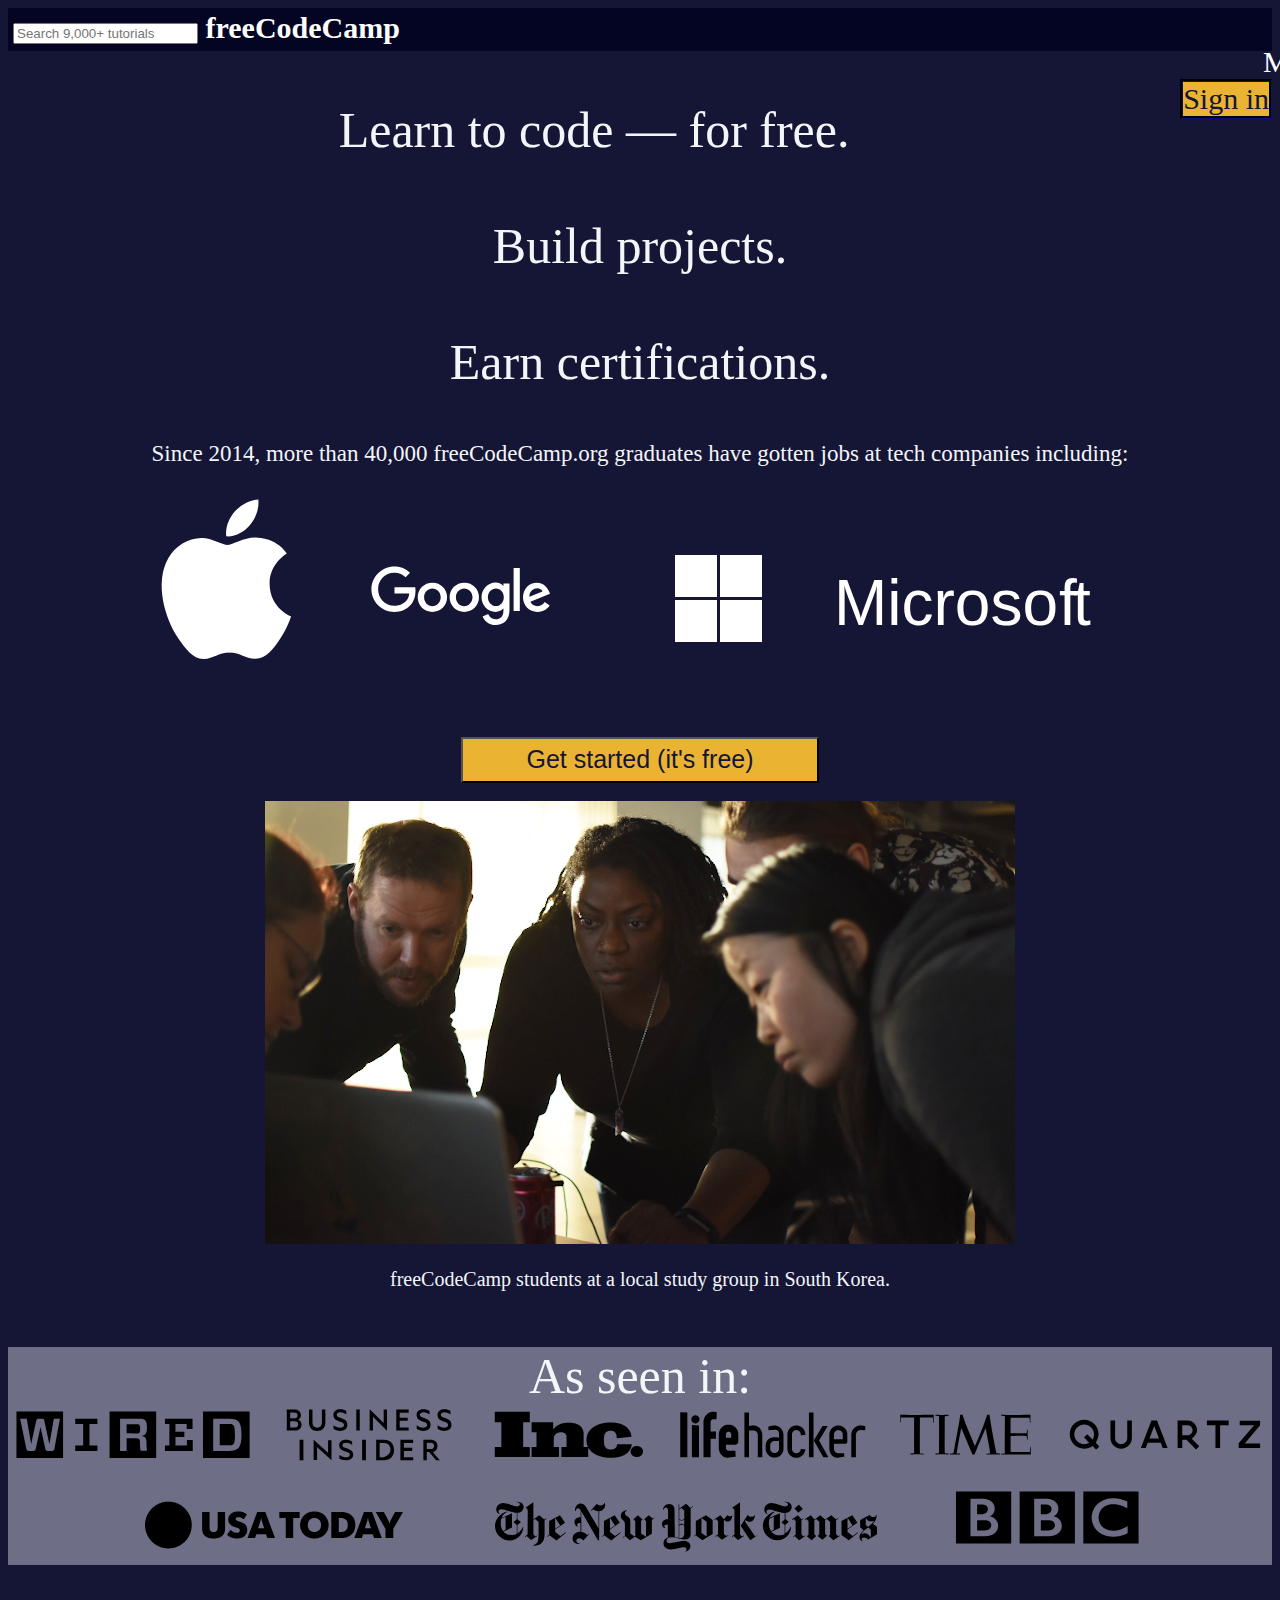
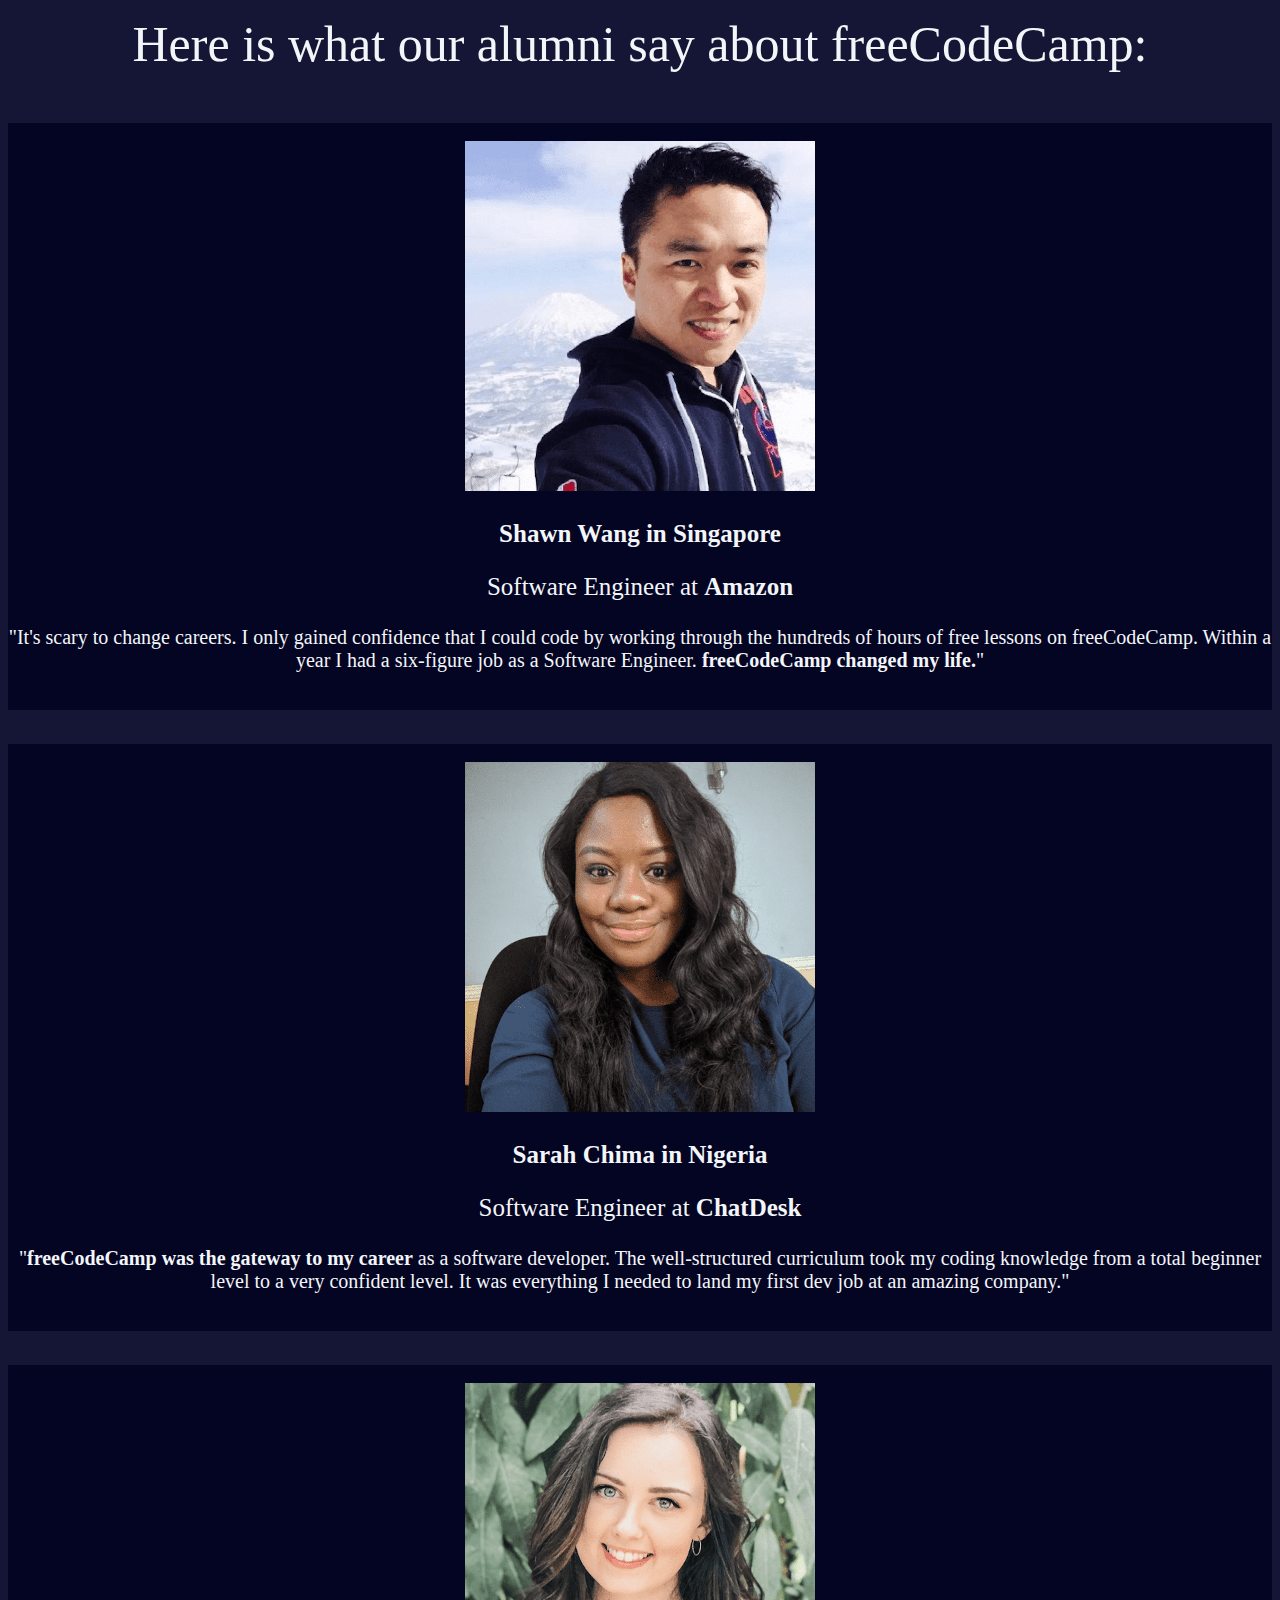
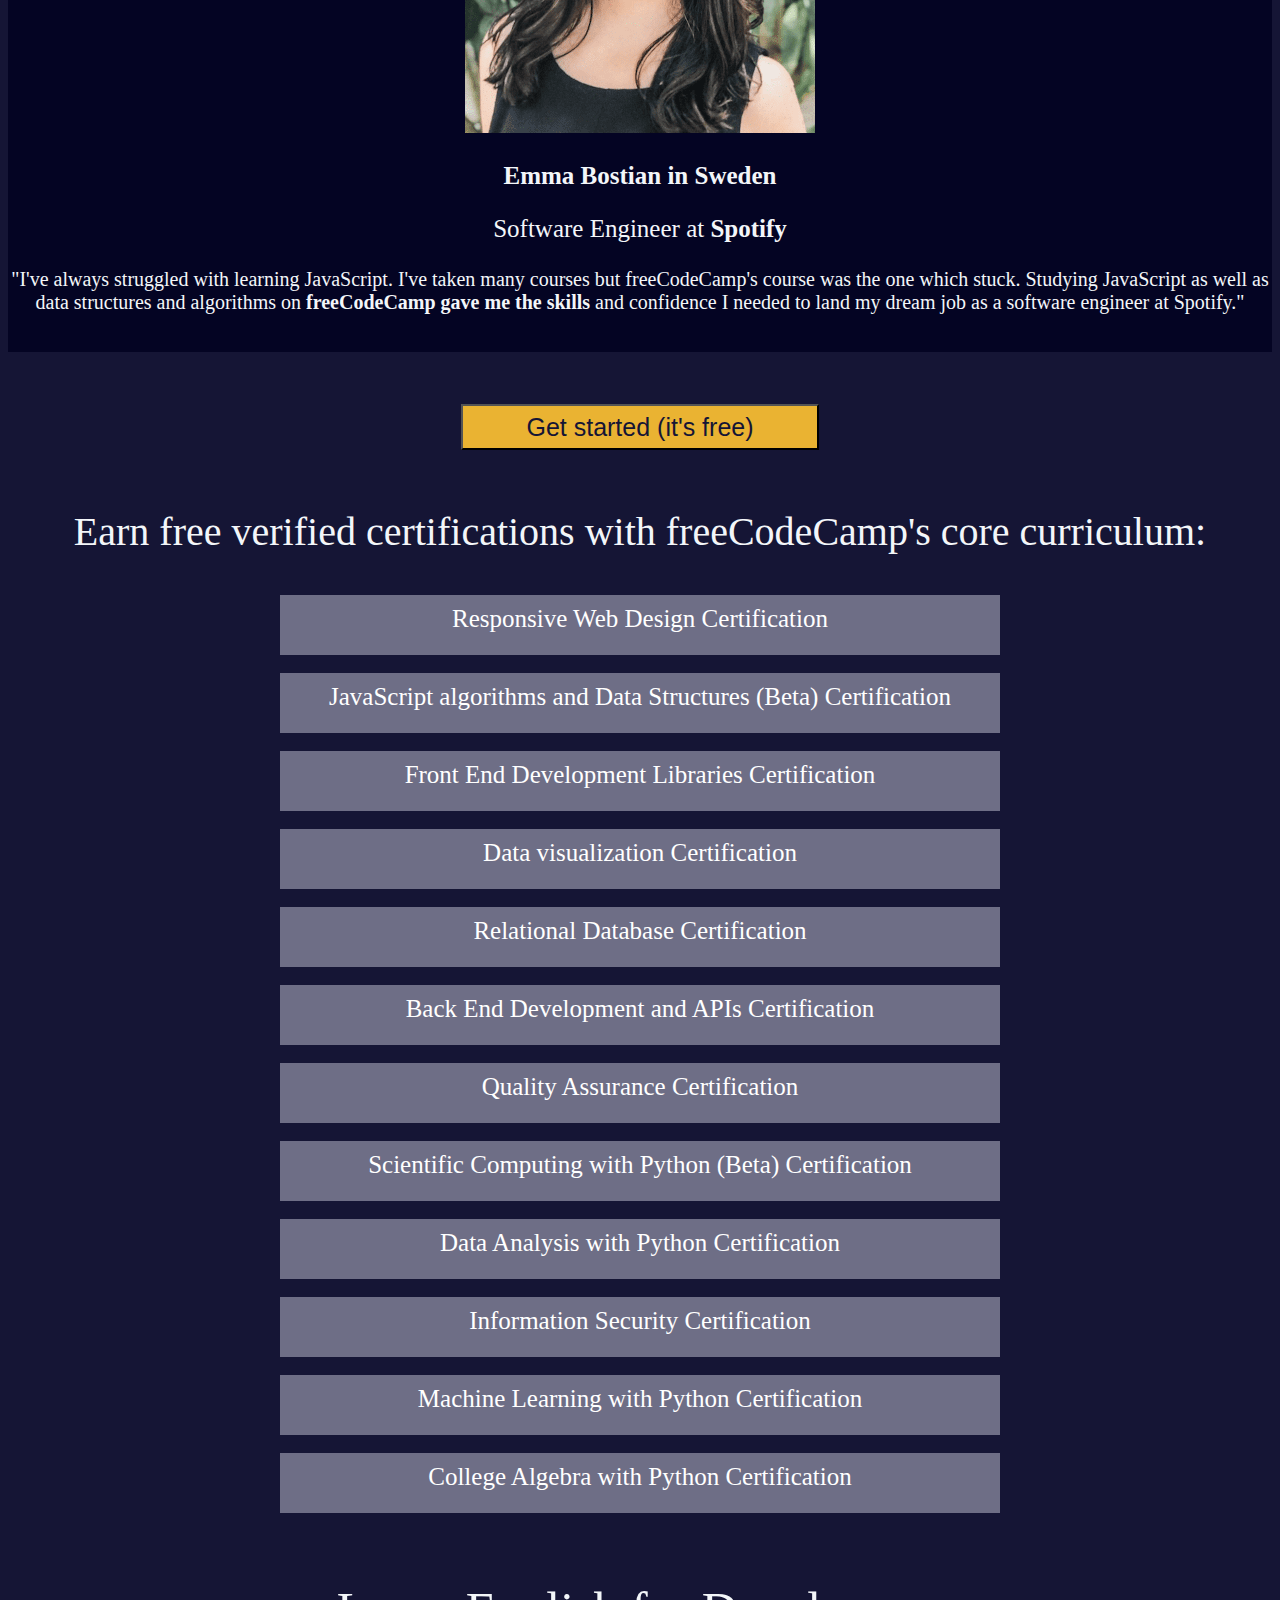
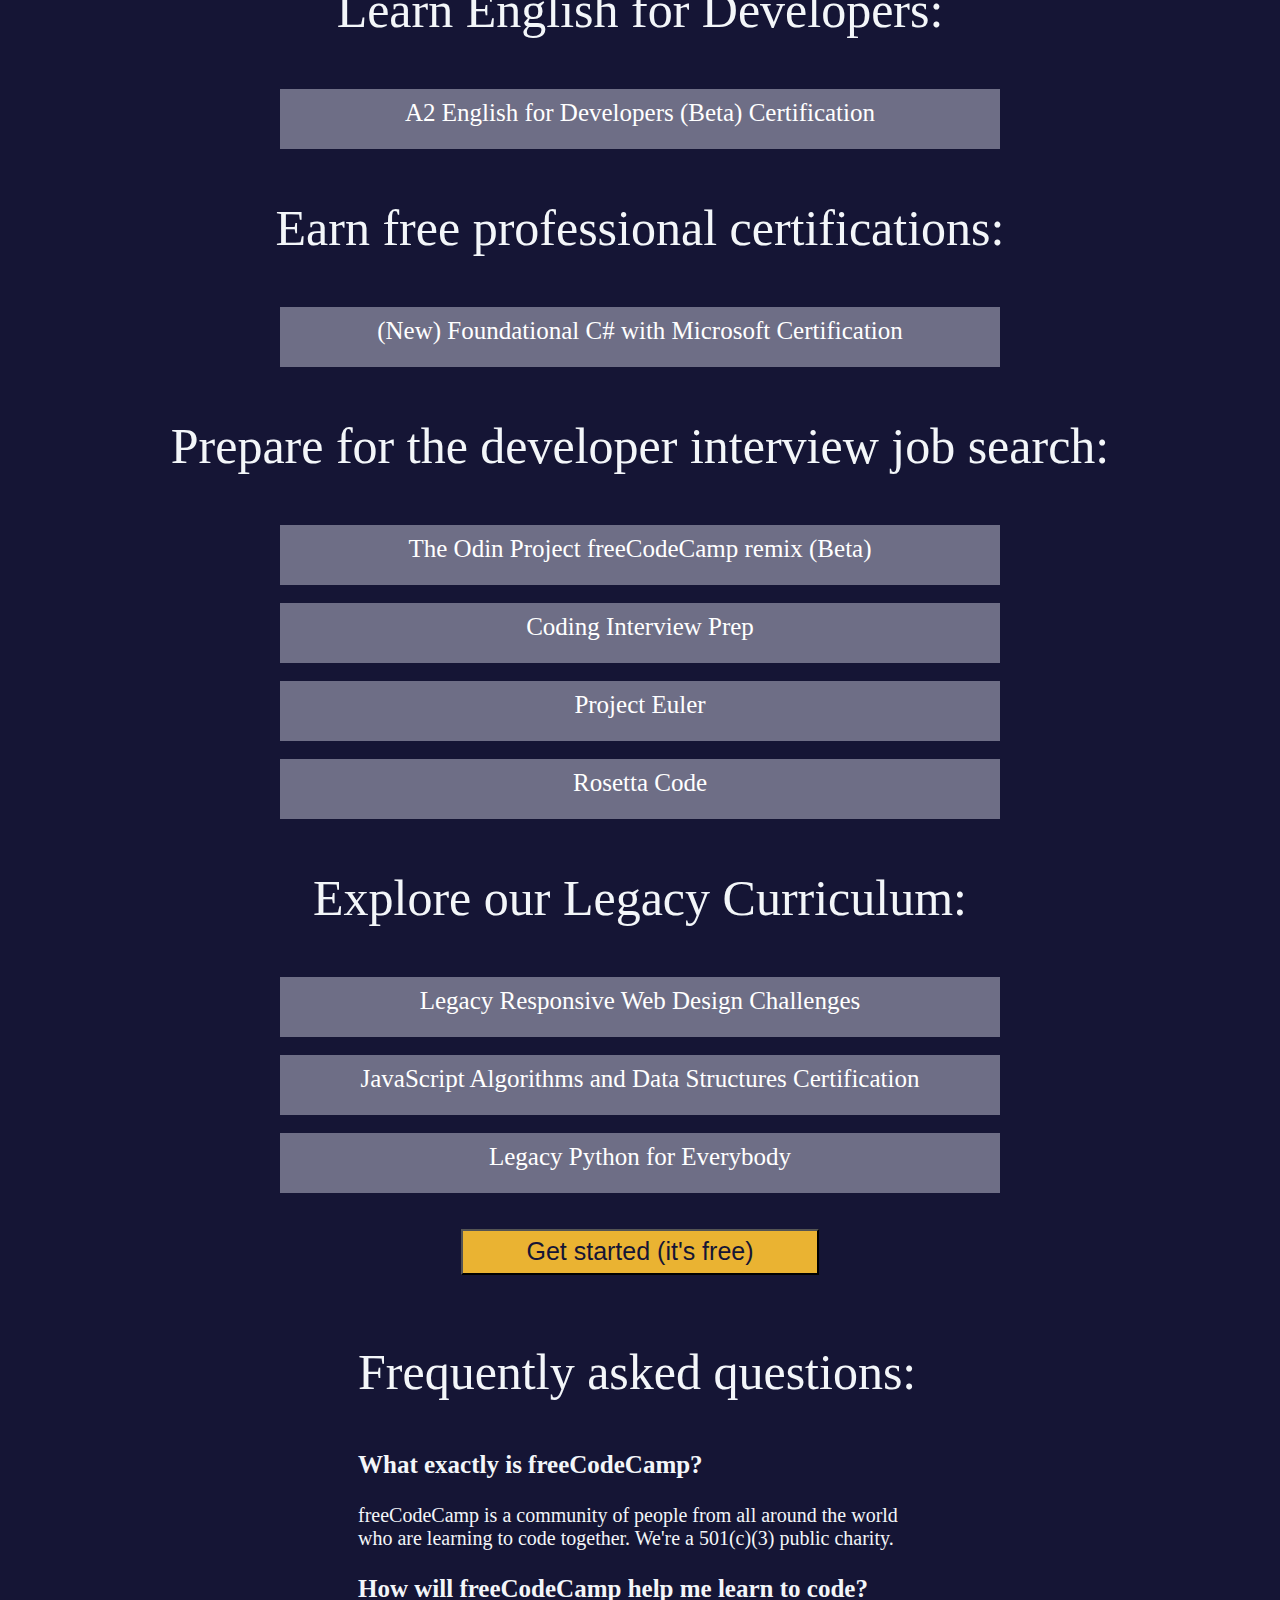
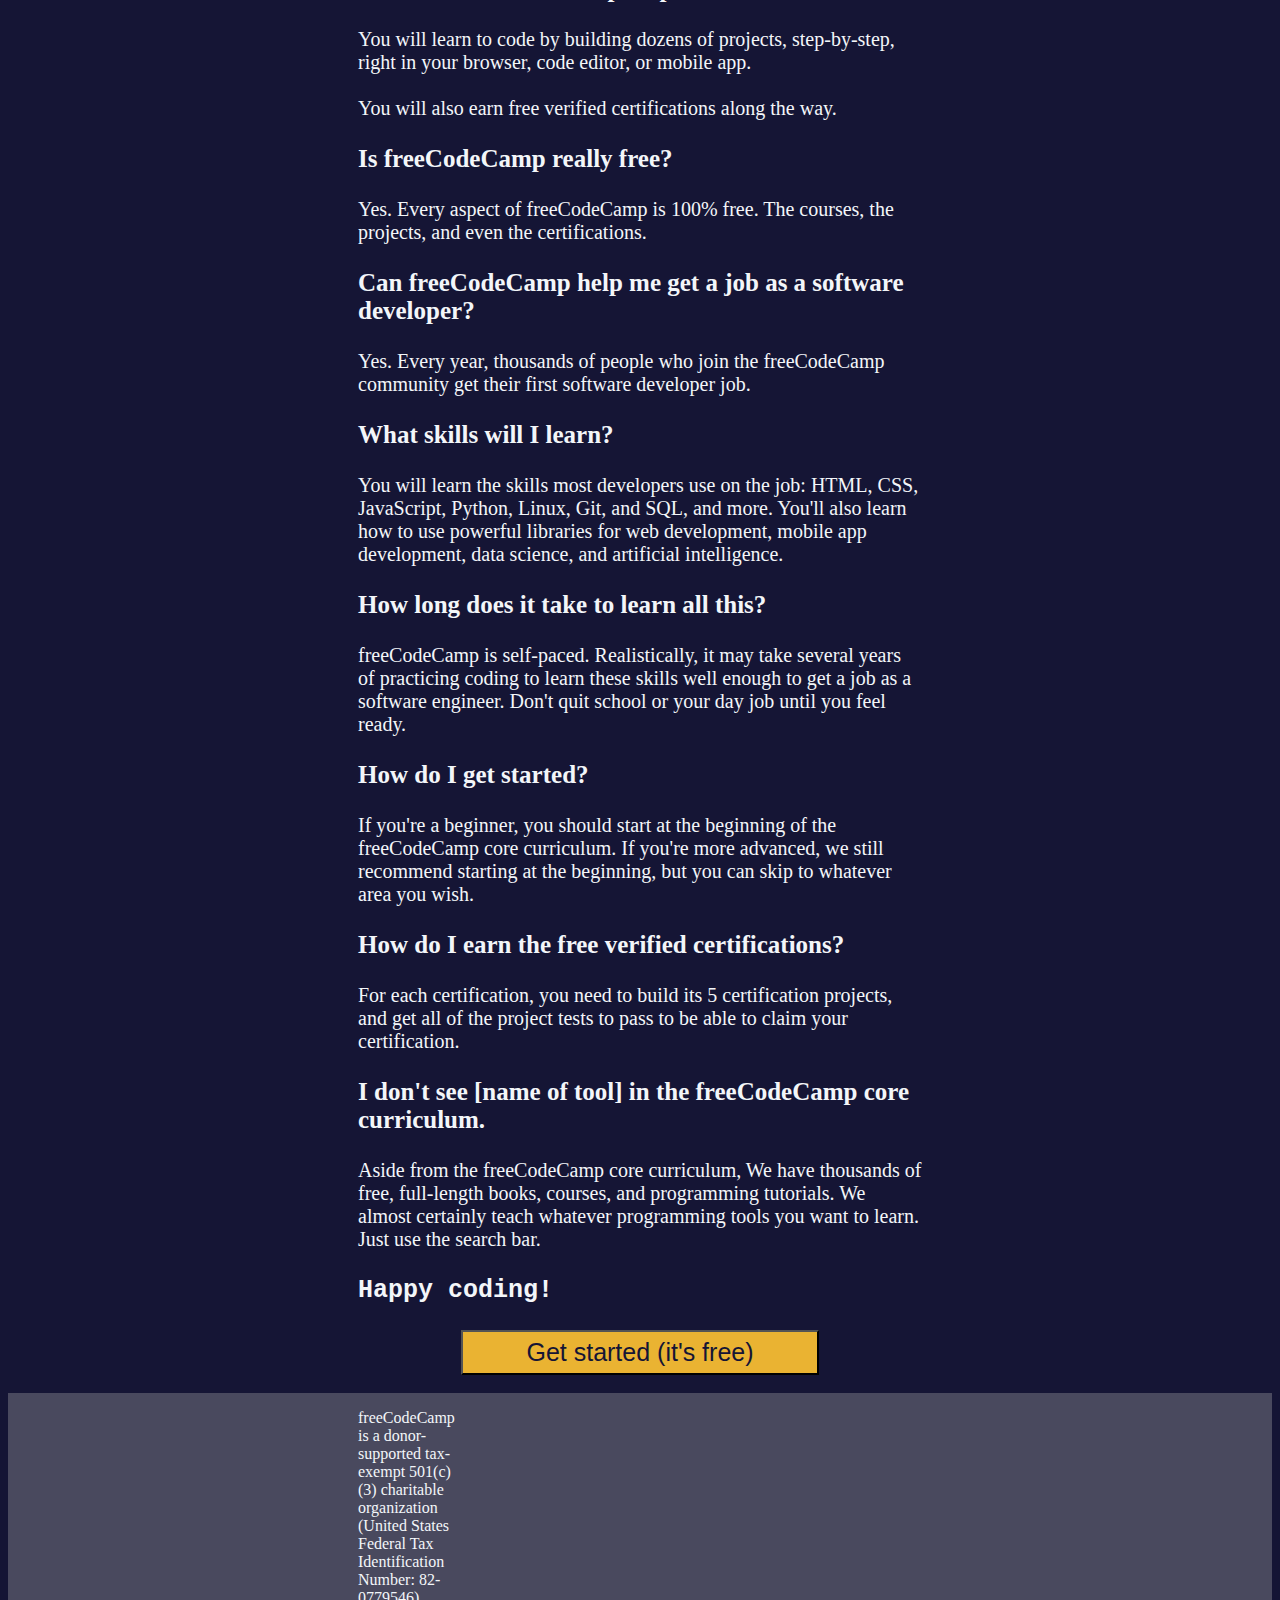
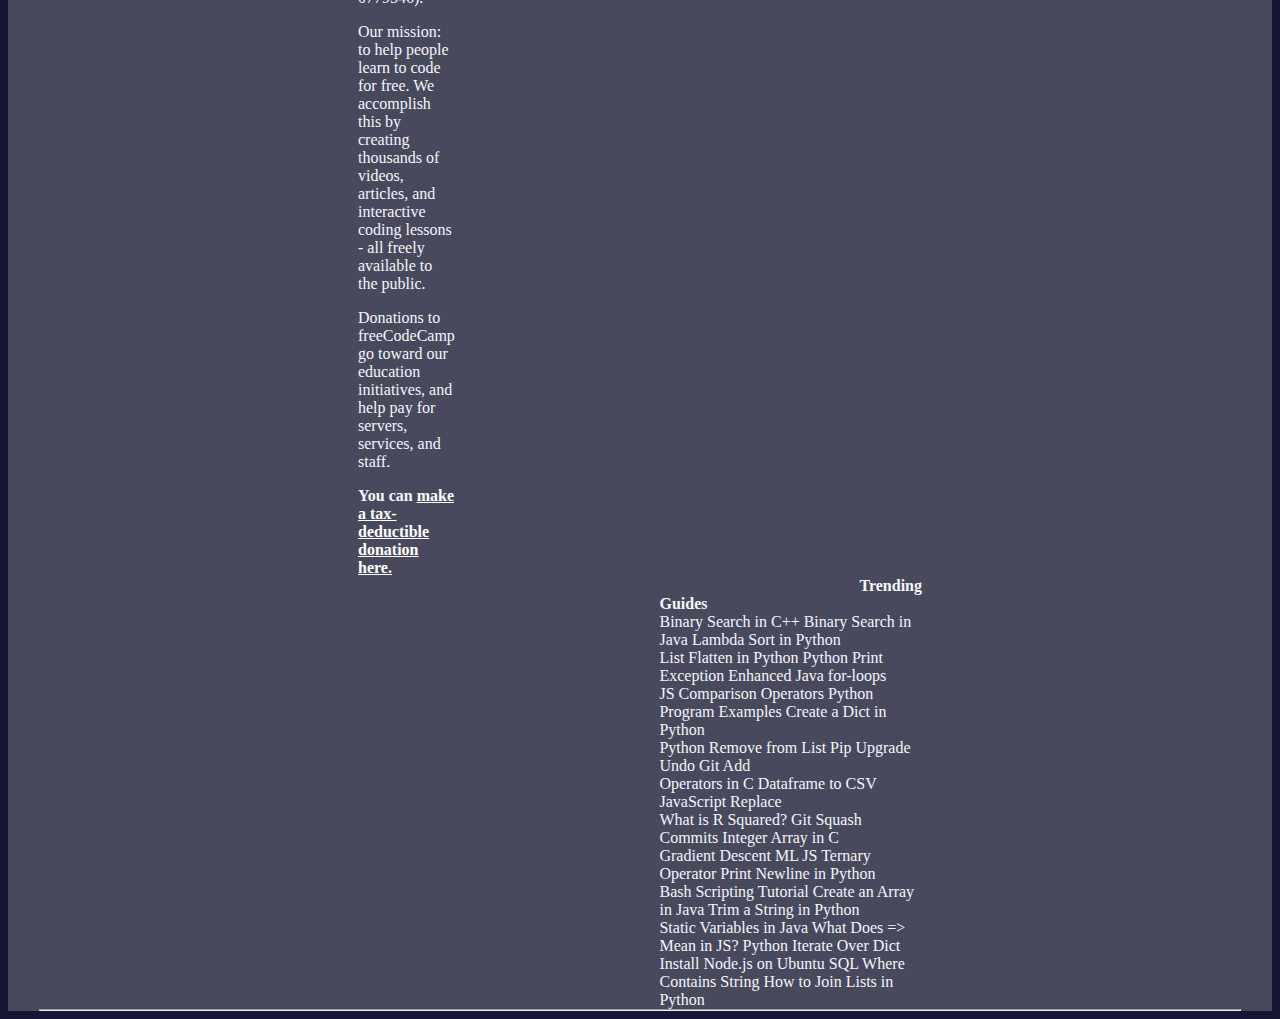
<file: index.html>
<!DOCTYPE html>
<html lang="en">
<head>
    <meta charset="UTF-8">
    <meta http-equiv="X-UA-Compatible" content="IE=edge">
    <meta name="viewport" content="width=device-width, initial-scale=1.0">
    <title>freecodecamp</title>
    <link rel="stylesheet" href="./style.css" />
</head>
<body>
    <nav class = "bluebg" style="font-size: 30px;">
        <input type="search" placeholder="Search 9,000+ tutorials" />
        <a href="" style="font-weight: 800;text-decoration: none; color: white; font-family:serif;">freeCodeCamp</a>
        <a href=""></a>
        <a href="" id="headb">Menu</a>
        <a href="./signIn.html" id="signin">Sign in</a>
    </nav>
    <center>
        <main id="s1">
            <p class="headings">Learn to code — for free.<br /><br />
            Build projects.<br /><br />
            Earn certifications.</p>
            <p id="subhead">Since 2014, more than 40,000 freeCodeCamp.org graduates have gotten jobs at tech companies including:</p>
            <!-- apple logo-->
            <svg height=225 width=225>
                <!-- top leaf -->
                <!-- The apple leaf is made up of four curveto lines as follows: -->
                <path fill="white" d="m108,35
                      c5.587379,-6.7633 9.348007,-16.178439 8.322067,-25.546439
                      c-8.053787,0.32369 -17.792625,5.36682 -23.569427,12.126399
                      c-5.177124,5.985922 -9.711121,15.566772 -8.48777,24.749359
                      c8.976891,0.69453 18.147476,-4.561718 23.73513,-11.329308" />
                
                <!-- apple left half -->
                <path fill="white" d="M88,162.415214
                      c-12.24469,0 -16.072174,6.151901 -26.213551,6.550446
                      c-10.52422,0.398254 -18.538303,-10.539917 -25.26247,-20.251053
                      c-13.740021,-19.864456 -24.24024,-56.132286 -10.1411,-80.613663
                      c7.004152,-12.157551 19.521101,-19.85622 33.10713,-20.053638
                      c10.334515,-0.197132 20.089069,6.952717 26.406689,6.952717" />
                
                <!-- apple right half -->
                <path fill="white" d="M85,55
                      c6.313614,0 18.167473,-8.59832 30.628998,-7.335548
                      c5.21682,0.217129 19.860519,2.1073 29.263641,15.871029
                      c-0.75766,0.469692 -17.472931,10.200527 -17.291229,30.443592
                      c0.224838,24.213104 21.241287,32.270615 21.474121,32.373459
                      c-0.177704,0.56826 -3.358078,11.482742 -11.072464,22.756622
                      c-6.668747,9.746841 -13.590027,19.457977 -24.493088,19.659103
                      c-10.713348,0.197403 -14.158287,-6.353043 -26.406677,-6.353043" />
            </svg>
            <!-- google logo-->
            <svg>
                <path fill="white" d="M23.4 46.9c-12.5 0-23-10.2-23-22.7s10.5-22.7 23-22.7c6.9 0 11.9 2.7 15.6 6.3l-4.4 4.4c-2.7-2.5-6.3-4.4-11.2-4.4C14.2 7.7 7.1 15 7.1 24.2c0 9.1 7.1 16.5 16.3 16.5 5.9 0 9.3-2.4 11.5-4.5 1.8-1.8 2.9-4.3 3.4-7.8H23.5v-6.2h20.7c.2 1.1.3 2.4.3 3.9 0 4.7-1.3 10.4-5.4 14.5-3.9 4.1-9 6.3-15.7 6.3zm52.7-14.6c0 8.4-6.6 14.6-14.7 14.6s-14.7-6.2-14.7-14.6c0-8.5 6.6-14.6 14.7-14.6 8.1-.1 14.7 6.1 14.7 14.6zm-6.4 0c0-5.3-3.8-8.9-8.3-8.9-4.4 0-8.3 3.6-8.3 8.9 0 5.2 3.8 8.9 8.3 8.9 4.5-.1 8.3-3.7 8.3-8.9zm38.3 0c0 8.4-6.6 14.6-14.7 14.6s-14.7-6.2-14.7-14.6c0-8.5 6.6-14.6 14.7-14.6 8.1-.1 14.7 6.1 14.7 14.6zm-6.5 0c0-5.3-3.8-8.9-8.3-8.9-4.4 0-8.3 3.6-8.3 8.9 0 5.2 3.8 8.9 8.3 8.9 4.5-.1 8.3-3.7 8.3-8.9zm37-13.8v26.3c0 10.8-6.4 15.2-13.9 15.2-7.1 0-11.4-4.8-13-8.6l5.6-2.3c1 2.4 3.4 5.2 7.4 5.2 4.8 0 7.8-3 7.8-8.6v-2.1h-.2c-1.4 1.8-4.2 3.3-7.7 3.3-7.3 0-14-6.4-14-14.6 0-8.3 6.7-14.7 14-14.7 3.5 0 6.3 1.6 7.7 3.3h.2v-2.4h6.1zm-5.7 13.8c0-5.2-3.4-8.9-7.8-8.9s-8.1 3.8-8.1 8.9c0 5.1 3.7 8.8 8.1 8.8 4.4 0 7.8-3.7 7.8-8.8zm16-29.2V46h-6.2V3.1h6.2zm24.9 34l5 3.3c-1.6 2.4-5.5 6.5-12.2 6.5-8.3 0-14.5-6.4-14.5-14.6 0-8.7 6.3-14.6 13.8-14.6 7.6 0 11.3 6 12.5 9.3l.7 1.7-19.6 8.1c1.5 2.9 3.8 4.4 7.1 4.4s5.5-1.7 7.2-4.1zm-15.3-5.3l13.1-5.4c-.7-1.8-2.9-3.1-5.4-3.1-3.4 0-7.9 2.9-7.7 8.5z" /><path fill="none" d="M0 1h180v59.5H0z" />
            </svg>
            <!-- microsoft logo-->
            <svg width="160" height="160">
                <rect x="0" y="0" width="42" height="42" fill="white" />
                <rect x="0" y="45" width="42" height="42" fill="white" />
                <rect x="45" y="0" width="42" height="42" fill="white" />
                <rect x="45" y="45" width="42" height="42" fill="white" />
            </svg>
            <svg width="300" height="160">
                <style>
                  <![CDATA[
                    text { fill: white; font-family: Segoe UI,SegoeUI,'Helvetica Neue',Helvetica,Arial,sans-serif; font-size: 4rem; line-height: 1.25; }
                  ]]>
                </style>
                <text x="-5" y="70">
                  Microso
                </text>
                <text x="220" y="70" style="letter-spacing: -3.75px">
                  ft
                </text>
            </svg>
            <!-- spotify logo-->
            <!--
            <svg style="color: white" xmlns="http://www.w3.org/2000/svg" viewBox="0 0 496 512">
                <path d="M248 8C111.1 8 0 119.1 0 256s111.1 248 248 248 248-111.1 248-248S384.9 8 248 8zm100.7 364.9c-4.2 0-6.8-1.3-10.7-3.6-62.4-37.6-135-39.2-206.7-24.5-3.9 1-9 2.6-11.9 2.6-9.7 0-15.8-7.7-15.8-15.8 0-10.3 6.1-15.2 13.6-16.8 81.9-18.1 165.6-16.5 237 26.2 6.1 3.9 9.7 7.4 9.7 16.5s-7.1 15.4-15.2 15.4zm26.9-65.6c-5.2 0-8.7-2.3-12.3-4.2-62.5-37-155.7-51.9-238.6-29.4-4.8 1.3-7.4 2.6-11.9 2.6-10.7 0-19.4-8.7-19.4-19.4s5.2-17.8 15.5-20.7c27.8-7.8 56.2-13.6 97.8-13.6 64.9 0 127.6 16.1 177 45.5 8.1 4.8 11.3 11 11.3 19.7-.1 10.8-8.5 19.5-19.4 19.5zm31-76.2c-5.2 0-8.4-1.3-12.9-3.9-71.2-42.5-198.5-52.7-280.9-29.7-3.6 1-8.1 2.6-12.9 2.6-13.2 0-23.3-10.3-23.3-23.6 0-13.6 8.4-21.3 17.4-23.9 35.2-10.3 74.6-15.2 117.5-15.2 73 0 149.5 15.2 205.4 47.8 7.8 4.5 12.9 10.7 12.9 22.6 0 13.6-11 23.3-23.2 23.3z" fill="white">
                </path>
            </svg>
            -->
            <!-- amazon logo-->
            <!--
            <svg style="color: white" xmlns="http://www.w3.org/2000/svg" viewBox="0 0 448 512">
                <path d="M257.2 162.7c-48.7 1.8-169.5 15.5-169.5 117.5 0 109.5 138.3 114 183.5 43.2 6.5 10.2 35.4 37.5 45.3 46.8l56.8-56S341 288.9 341 261.4V114.3C341 89 316.5 32 228.7 32 140.7 32 94 87 94 136.3l73.5 6.8c16.3-49.5 54.2-49.5 54.2-49.5 40.7-.1 35.5 29.8 35.5 69.1zm0 86.8c0 80-84.2 68-84.2 17.2 0-47.2 50.5-56.7 84.2-57.8v40.6zm136 163.5c-7.7 10-70 67-174.5 67S34.2 408.5 9.7 379c-6.8-7.7 1-11.3 5.5-8.3C88.5 415.2 203 488.5 387.7 401c7.5-3.7 13.3 2 5.5 12zm39.8 2.2c-6.5 15.8-16 26.8-21.2 31-5.5 4.5-9.5 2.7-6.5-3.8s19.3-46.5 12.7-55c-6.5-8.3-37-4.3-48-3.2-10.8 1-13 2-14-.3-2.3-5.7 21.7-15.5 37.5-17.5 15.7-1.8 41-.8 46 5.7 3.7 5.1 0 27.1-6.5 43.1z" fill="white">
                </path>
            </svg>
            -->
            
            <br /><br />
            <input id="btn" type="button" value="Get started (it's free)" /> <br /> <br />
            <img src="./studentsSK.png" /><br />
            <p style="font-size: 20px;">freeCodeCamp students at a local study group in South Korea.</p><br /><br />
            <div class="headings graybg">
                As seen in:
                <svg id="featured-logos" viewBox="0 40 1700 200" xmlns="http://www.w3.org/2000/svg" xmlns:xlink="http://www.w3.org/1999/xlink" fill="var(--gray-15)" data-playwright-test-label="landing-as-seen-in-container-logos" role="img" aria-labelledby="as-seen-in-logos-label">
                    <title id="as-seen-in-logos-label">Wired, Business Insider, Inc. Magazine, Lifehacker, Time, Quartz, USA Today, The New York Times, BBC</title>
                    <defs>
                        <path d="m684.03 170v0.84c2.51 0 4.46 0.83 4.46 2.79 0 1.11-0.84 2.79-3.35 2.79-1.95 0-6.14-1.12-9.21-2.23-3.62-1.4-6.97-2.52-9.76-2.52-5.58 0-9.49 4.19-9.49 8.93 0 4.19 3.07 5.59 4.18 6.14 0.03-0.05 0.26-0.5 0.28-0.55-0.55-0.56-1.39-1.12-1.39-2.8 0-1.11 1.11-3.06 3.91-3.06 2.51 0 5.86 1.11 10.32 2.51 3.91 1.11 8.09 1.95 10.33 2.23v8.65l-4.19 3.63v0.28l4.19 3.62v12c-2.24 1.4-4.75 1.68-6.98 1.68-4.19 0-7.81-1.12-10.88-4.47 0.76-0.37 4.57-2.23 11.44-5.58v-19.25c-8.37 3.68-13.03 5.73-13.96 6.14 1.12-3.63 4.19-6.14 7.26-7.82-0.03-0.08-0.25-0.75-0.28-0.83-8.37 2.23-15.91 10.04-15.91 19.53 0 11.16 9.21 19.53 19.54 19.53 11.16 0 18.42-8.93 18.42-18.13h-0.56c-1.68 3.62-4.19 6.97-7.26 8.65v-11.45l4.47-3.62v-0.28l-4.47-3.63v-8.65c4.19 0 8.37-2.79 8.37-8.09 0-5.58-5.3-6.98-9.48-6.98zm-18.14 39.35c-1.96-2.51-3.07-5.86-3.07-10.61 0-1.95 0-4.18 0.56-5.86 0.39-0.16 2.34-1 5.86-2.51v17.3c-2.01 1.01-3.13 1.57-3.35 1.68zm29.3 7.53 0.56 0.56 1.67-1.4 6.14 5.59 8.37-5.59-0.28-0.55-2.23 1.39-2.79-2.79v-18.97l2.23-1.68 4.75 3.91v17.02c0 10.6-2.24 12.28-6.98 13.95v0.84c7.81 0.28 15.07-2.23 15.07-15.91v-18.41l2.51-1.96-0.56-0.56-2.23 1.68-6.98-5.86-7.81 5.86v-22.88h-0.56l-9.77 6.69v0.56c1.12 0.56 2.8 1.12 2.8 4.19-0.02 2.1-0.12 12.61-0.28 31.53l-3.63 2.79zm47.72-0.56-6.98-5.58v-3.35l13.12-8.93v-0.28l-6.7-10.04-14.51 7.81v18.42l-2.79 2.23 0.56 0.56 2.51-1.95 9.49 6.97 12.55-10.04-0.28-1.12-6.97 5.3zm-6.98-23.72 0.56-0.28 6.14 9.77-6.7 4.19v-13.68zm66.7-20.65h-0.56c-0.84 2.24-1.96 3.35-4.75 3.35-2.51 0-4.18-1.39-5.3-2.51-0.54 0.61-3.24 3.68-8.09 9.21l0.56 0.56c1.67-1.51 2.6-2.35 2.79-2.51 1.67 1.39 3.07 2.51 6.97 2.79v23.16c-9.87-16.91-15.36-26.31-16.46-28.19-1.4-2.23-3.35-5.3-7.26-5.3-4.46 0-8.37 3.91-7.81 10.05h0.84c0.28-1.68 1.11-3.63 3.07-3.63 1.39 0 2.79 1.4 3.63 2.79v9.21c-5.03 0-8.38 2.23-8.38 6.42 0 2.23 1.12 5.58 4.47 6.42v-0.56c-0.56-0.56-0.84-1.12-0.84-1.96 0-1.39 1.12-2.51 3.07-2.51h1.4v11.72c-5.86 0-10.61 3.35-10.61 8.93 0 5.31 4.47 7.82 9.49 7.54v-0.56c-3.07-0.28-4.46-1.67-4.46-3.63 0-2.51 1.67-3.63 3.9-3.63s4.19 1.4 5.58 3.07c0.54-0.59 3.24-3.57 8.1-8.93l-0.56-0.55c-1.17 1.34-1.83 2.08-1.96 2.23-3.07-2.79-4.74-3.63-8.37-4.19v-27.9l22.33 39.06h1.67v-39.06c4.19-0.28 8.09-3.63 8.09-8.38 0-0.83-0.27-1.67-0.55-2.51zm13.95 44.37-6.98-5.58v-3.35l13.12-8.93v-0.28l-6.7-10.04-14.51 7.81v18.42l-2.79 2.23 0.56 0.56 2.51-1.95 9.49 6.97 12.55-10.04-0.27-1.12-6.98 5.3zm-6.98-23.72 0.56-0.28 6.14 9.77-6.7 4.19v-13.68zm57.49 0-5.3-4.46-6.14 5.58 2.51 2.51v20.93l-6.7-4.19v-17.3l2.23-1.39-6.41-6.14-6.14 5.58 2.51 2.51v20.09l-0.84 0.56-5.86-4.18v-16.75c0-3.9-1.95-5.02-4.19-6.42-1.95-1.39-3.07-2.23-3.07-4.18 0-1.68 1.68-2.51 2.52-3.07v-0.56c-2.24 0-8.1 2.23-8.1 7.53 0 2.8 1.4 3.91 2.79 5.31 1.4 1.39 2.79 2.51 2.79 5.02v16.19l-3.06 2.23 0.55 0.56 2.79-2.24 6.42 5.58 6.98-4.74 7.81 4.74 14.79-8.65v-18.69l3.63-2.79-0.56-0.56-1.95 1.39zm51.07-14.23-6.14-5.58-9.21 6.7v-6.14h-0.84c0.17 27.12 0.26 42.19 0.28 45.21-0.84 0-3.35-0.56-5.3-1.12-0.06-3.77-0.5-33.91-0.56-37.67 0-2.79-1.95-6.7-6.98-6.7-5.02 0-8.37 3.91-8.37 7.81h0.84c0.28-1.67 1.11-3.07 2.79-3.07 1.67 0 3.07 1.12 3.07 4.75v10.88c-5.02 0.28-8.09 3.07-8.09 6.7 0 2.23 1.11 5.58 4.46 5.58v-0.56c-1.12-0.56-1.39-1.39-1.39-1.95 0-1.68 1.39-2.23 3.62-2.23h1.12v17.3c-4.19 1.39-5.86 4.46-5.86 7.81 0 4.74 3.63 8.09 9.21 8.09 3.91 0 7.25-0.55 10.6-1.39 2.79-0.56 6.42-1.4 8.1-1.4 2.23 0 3.06 1.12 3.06 2.51 0 1.96-0.83 2.79-1.95 3.07v0.56c4.47-0.84 7.26-3.63 7.26-7.81 0-4.19-4.19-6.7-8.65-6.7-2.24 0-6.98 0.84-10.33 1.4-3.91 0.83-7.81 1.39-8.93 1.39-1.95 0-4.18-0.84-4.18-3.63 0-2.23 1.95-4.18 6.69-4.18 2.51 0 5.58 0.28 8.65 1.11 3.35 0.84 6.42 1.68 9.21 1.68 4.19 0 7.82-1.4 7.82-7.26v-34.32l3.34-2.79-0.55-0.56-2.79 2.51zm-12 16.19c-1.4 0-2.79-0.84-3.35-1.68v-12.28l2.79-1.95 3.91 3.63v10.6c-1.31 1.12-2.42 1.68-3.35 1.68zm0 5.3c-1.4 0-2.79 0.84-3.35 1.39v-7.25c0.56 0.56 1.95 1.39 3.35 1.39 1.39 0 2.79-0.83 3.35-1.39v7.25c-1.31-0.93-2.42-1.39-3.35-1.39zm-1.12 18.98h-2.23v-16.47c0.56-0.56 1.95-1.39 3.35-1.39 1.39 0 2.51 0.83 3.35 1.39v12c-0.93 2.98-2.42 4.47-4.47 4.47zm33.77-30.7-13.68 7.81v18.14l-2.79 2.23 0.28 0.56 2.23-1.67 8.93 6.69 13.96-8.37v-18.97l-8.93-6.42zm-6.14 3.91 6.97 5.02v19.81l-6.97-4.74v-20.09zm41.02-3.35c-0.84 0.55-1.68 1.11-2.51 1.11-1.12 0-2.51-0.56-3.07-1.39h-0.56l-4.74 5.3-4.75-5.3-8.37 5.58 0.28 0.56 2.23-1.4 2.79 3.07v17.58l-3.63 2.79 0.56 0.56 1.68-1.39 6.69 5.58 8.65-5.86-0.27-0.56-2.52 1.39-3.34-2.79v-19.53c1.39 1.39 3.06 2.79 5.02 2.79 3.91 0.28 6.14-3.63 6.42-8.09h-0.56zm24.56 33.2-12.84-19.53 9.21-14.23h0.56c1.11 1.11 2.79 2.23 4.74 2.23s3.35-1.12 4.19-2.23h0.55c-0.28 5.58-4.18 8.93-6.97 8.93s-4.19-1.4-5.86-2.23c-0.06 0.09-0.34 0.55-0.84 1.39l13.95 20.65 2.79-1.67v0.28l-9.48 6.41zm-24.84-5.02 0.56 0.56 1.67-1.4 6.14 5.59 8.37-5.59-0.56-0.55-2.23 1.39-2.79-2.79v-42.97h-0.28l-10.04 6.69v0.56c1.11 0.56 2.79 0.84 2.79 4.19v31.53l-3.63 2.79zm71.16-46.88v0.84c2.51 0 4.46 0.83 4.46 2.79 0 1.11-0.83 2.79-3.34 2.79-1.96 0-6.14-1.12-9.21-2.23-3.63-1.12-6.98-2.24-9.77-2.24-5.58 0-9.49 4.19-9.49 8.93 0 4.19 3.07 5.58 4.19 6.14 0.03-0.05 0.25-0.5 0.28-0.56-0.84-0.55-1.68-1.11-1.68-2.79 0-1.11 1.12-3.07 3.91-3.07 2.51 0 5.86 1.12 10.32 2.52 3.91 1.11 8.1 1.95 10.33 2.23v8.65l-4.19 3.63v0.28l4.19 3.62v12c-2.23 1.4-4.74 1.68-6.98 1.68-4.18 0-7.81-1.12-10.88-4.47 0.76-0.37 4.58-2.23 11.44-5.58v-19.53c-8.37 3.68-13.02 5.73-13.95 6.14 1.39-3.63 4.46-6.14 7.25-8.1-0.02-0.05-0.25-0.5-0.28-0.55-8.37 2.23-15.9 9.76-15.9 19.25 0 11.16 9.21 19.53 19.53 19.53 11.16 0 18.42-8.93 18.42-18.13h-0.56c-1.67 3.62-4.18 6.97-7.25 8.65v-11.44l4.46-3.63v-0.28l-4.18-3.63v-8.37c4.18 0 8.37-2.79 8.37-8.09 0-5.58-5.3-6.98-9.49-6.98zm-18.14 39.35c-1.95-2.51-3.07-5.86-3.07-10.61 0-1.95 0.28-4.18 0.84-5.86 0.39-0.16 2.34-1 5.86-2.51l-0.28 17.3c-2.01 1.01-3.13 1.57-3.35 1.68zm37.12-35.16-5.59 4.74v0.28l4.75 5.3h0.56l5.58-4.74v-0.28l-5.03-5.3h-0.27zm6.41 42.69-2.79-2.79v-19.25l2.79-1.96-0.55-0.56-1.96 1.68-5.02-5.86-8.09 5.58 0.55 0.84 1.96-1.4 2.51 3.07v18.14l-3.63 2.79 0.28 0.56 1.95-1.4 6.14 5.58 8.38-5.58-0.28-0.83-2.24 1.39zm46.89-0.28-3.07-2.79v-18.97l2.79-2.24-0.56-0.55-2.23 1.95-6.42-5.86-8.37 5.86-6.42-5.86-7.82 5.86-5.02-5.86-8.09 5.58 0.28 0.84 1.95-1.4 2.79 3.07v18.14l-2.23 2.23 6.42 5.3 6.14-5.58-2.52-2.51v-18.97l2.52-1.68 4.18 3.91v16.74l-2.23 2.23 6.42 5.31 6.14-5.58-2.51-2.52v-18.41l2.23-1.4 4.46 3.91v16.74l-1.95 1.95 6.42 5.86 8.65-5.86v-0.83l-1.95 1.39zm19.25-0.28-6.98-5.58v-3.35l13.12-8.93v-0.28l-6.7-10.04-14.51 7.81v18.98l9.77 6.97 12.56-10.04-0.28-0.84-6.98 5.3zm-6.98-23.72 0.56-0.28 6.14 9.77-6.7 4.19v-13.68zm34.05 6.98c3.63-3.07 5.02-7.26 5.02-10.05v-1.67h-0.56c-0.55 1.39-1.67 2.79-3.9 2.79-2.24 0-3.63-1.12-5.03-2.79-0.83 0.46-5.02 2.79-12.55 6.98v10.04c2.84 2.18 4.42 3.39 4.74 3.63-4.74 4.19-5.58 6.98-5.58 9.21 0 2.79 1.39 4.74 3.63 5.58 0.02-0.06 0.25-0.5 0.28-0.56-0.56-0.56-1.12-0.84-1.12-2.23 0-0.84 1.12-2.23 3.35-2.23 2.79 0 4.46 1.95 5.3 2.79 0.8-0.49 4.8-2.9 12-7.26v-10.04h-0.28c-3.18-2.52-4.95-3.91-5.3-4.19zm-6.42 4.19c-0.2-0.17-1.23-1.01-3.07-2.52v-9.76c1.12 2.79 4.19 5.02 7.26 5.02 1.95 0 3.07-0.28 4.46-1.12-1.95 3.35-6.14 6.7-8.65 8.38zm-4.19 8.65c-0.83 0-3.06 0-5.3 1.39 1.4-2.23 5.03-6.14 9.77-8.93 0.22 0.19 1.34 1.12 3.35 2.79l0.28 10.05c-3.17-3.54-5.86-5.3-8.1-5.3z" id="newYorkTimes"></path>
                        <path d="m1446.3 226.25v-70h74.28v70h-74.28zm-171.32 0v-70h74.28v70h-74.28zm85.66 0v-70h74.28v70h-74.28zm125.1-60.76-0.56 0.02-0.54 0.02-0.53 0.03-0.51 0.03-0.49 0.04-0.47 0.05-0.46 0.04-0.44 0.05-0.42 0.06-0.4 0.05-0.39 0.06-0.37 0.06-0.35 0.06-0.33 0.06-0.31 0.07-0.3 0.06-0.28 0.06-0.5 0.12-0.22 0.05-0.2 0.06-0.18 0.05-0.17 0.05-0.15 0.04-0.12 0.04-0.11 0.04-0.09 0.03-0.07 0.02-0.05 0.02-0.03 0.01h-0.01l-1.45 0.48-1.37 0.52-1.3 0.56-1.23 0.6-1.17 0.64-1.09 0.66-1.03 0.7-0.97 0.72-0.91 0.74-0.84 0.76-0.79 0.78-0.74 0.8-0.68 0.8-0.64 0.82-0.58 0.82-0.54 0.82-0.49 0.83-0.44 0.82-0.41 0.81-0.37 0.81-0.33 0.79-0.29 0.78-0.27 0.77-0.23 0.74-0.2 0.72-0.17 0.7-0.15 0.66-0.13 0.64-0.1 0.6-0.08 0.56-0.07 0.53-0.05 0.48-0.04 0.43-0.03 0.39-0.01 0.33-0.01 0.28-0.01 0.22v0.17 0.1 0.03l0.07 1.31 0.12 1.27 0.17 1.22 0.21 1.18 0.26 1.13 0.29 1.1 0.34 1.04 0.36 1.01 0.4 0.97 0.43 0.92 0.46 0.88 0.48 0.85 0.5 0.81 0.51 0.77 0.53 0.73 0.55 0.69 0.56 0.66 0.56 0.62 0.56 0.59 0.57 0.56 0.57 0.52 0.56 0.49 0.56 0.45 0.55 0.43 0.53 0.39 0.52 0.37 0.51 0.33 0.48 0.31 0.46 0.27 0.44 0.25 0.4 0.23 0.38 0.19 0.34 0.18 0.3 0.14 0.27 0.12 0.22 0.1 0.18 0.08 0.13 0.05 0.08 0.03 0.03 0.01 1.32 0.5 1.31 0.43 1.3 0.38 1.29 0.33 1.27 0.28 1.26 0.23 1.25 0.18 1.22 0.14 1.21 0.1 1.18 0.05 1.17 0.03 1.14-0.02 1.12-0.04 1.09-0.08 1.07-0.1 1.04-0.12 1.02-0.15 0.98-0.17 0.95-0.19 0.92-0.2 0.89-0.22 0.85-0.22 0.82-0.24 0.78-0.24 0.74-0.24 0.71-0.25 0.66-0.24 0.62-0.24 0.58-0.24 0.53-0.22 0.49-0.22 0.45-0.2 0.39-0.19 0.35-0.17 0.3-0.16 0.24-0.12 0.19-0.11 0.14-0.08 0.09-0.05 0.03-0.01v-9.64l-0.85 0.53-0.84 0.5-0.82 0.47-0.81 0.45-0.8 0.41-0.78 0.39-0.77 0.36-0.76 0.34-0.74 0.31-0.72 0.29-0.71 0.26-0.69 0.25-0.68 0.23-0.65 0.2-0.64 0.19-0.62 0.17-0.6 0.15-0.58 0.13-0.56 0.12-0.54 0.11-0.52 0.09-0.49 0.08-0.47 0.06-0.45 0.06-0.43 0.05-0.4 0.03-0.38 0.03-0.36 0.02-0.33 0.01-0.3 0.01-0.27 0.01h-0.25l-0.23-0.01h-0.19l-0.16-0.01-0.14-0.01-0.11-0.01-0.08-0.01h-0.04-0.02l-1.46-0.1-1.39-0.16-1.31-0.21-1.24-0.26-1.17-0.31-1.1-0.35-1.04-0.4-0.98-0.43-0.91-0.47-0.85-0.5-0.8-0.52-0.74-0.56-0.69-0.57-0.63-0.6-0.59-0.61-0.54-0.63-0.49-0.63-0.45-0.65-0.41-0.65-0.37-0.65-0.33-0.64-0.3-0.65-0.26-0.63-0.23-0.62-0.2-0.61-0.17-0.6-0.15-0.57-0.13-0.55-0.1-0.52-0.08-0.5-0.07-0.46-0.05-0.42-0.04-0.39-0.02-0.34-0.02-0.3-0.01-0.26v-0.2-0.15-0.09-0.03l0.1-1.34 0.16-1.27 0.22-1.2 0.27-1.14 0.33-1.07 0.38-1.02 0.43-0.95 0.47-0.9 0.51-0.84 0.54-0.79 0.58-0.74 0.6-0.68 0.64-0.64 0.65-0.59 0.68-0.54 0.69-0.5 0.7-0.47 0.71-0.42 0.71-0.38 0.72-0.35 0.72-0.31 0.71-0.28 0.7-0.25 0.69-0.22 0.67-0.19 0.66-0.17 0.64-0.14 0.6-0.12 0.58-0.11 0.55-0.08 0.51-0.07 0.48-0.05 0.42-0.04 0.39-0.03 0.33-0.02 0.28-0.01 0.23-0.01h0.16 0.1 0.04l0.75 0.02 0.74 0.04 0.74 0.05 0.74 0.08 0.73 0.09 0.72 0.1 0.71 0.12 1.4 0.28 0.68 0.16 0.67 0.16 0.66 0.18 0.65 0.18 0.64 0.19 0.62 0.2 0.6 0.2 0.59 0.21 0.57 0.21 0.56 0.21 0.54 0.21 0.52 0.21 0.49 0.21 0.48 0.21 0.46 0.2 0.44 0.2 0.41 0.19 0.39 0.19 0.37 0.18 0.34 0.17 0.31 0.17 0.29 0.15 0.26 0.14 0.24 0.13 0.2 0.11 0.18 0.1 0.14 0.08 0.12 0.07 0.08 0.05 0.05 0.03 0.02 0.01v-9.3l-0.62-0.25-0.6-0.24-0.59-0.23-0.58-0.22-0.57-0.21-0.56-0.21-0.55-0.19-0.54-0.18-0.53-0.17-0.51-0.17-0.5-0.16-0.49-0.14-0.47-0.14-0.46-0.14-0.45-0.12-0.44-0.12-0.42-0.11-0.4-0.1-0.39-0.1-0.38-0.08-0.36-0.09-0.34-0.07-0.33-0.07-0.31-0.07-0.3-0.06-0.27-0.05-0.26-0.05-0.25-0.04-0.22-0.04-0.21-0.03-0.19-0.03-0.17-0.03-0.15-0.02-0.14-0.02-0.11-0.01-0.09-0.02h-0.07l-0.06-0.01h-0.03l-0.01-0.01-0.71-0.06-0.69-0.05-0.67-0.04-0.66-0.03-0.64-0.03-0.62-0.01-0.61-0.01-0.6 0.01h-0.57zm-191.24 50.93h20.23 0.04l0.14-0.01h0.21l0.29-0.02 0.36-0.02 0.43-0.03 0.49-0.05 0.54-0.07 0.58-0.08 0.63-0.11 0.67-0.13 0.7-0.15 0.72-0.19 0.74-0.21 0.76-0.25 0.76-0.28 0.77-0.32 0.77-0.36 0.75-0.41 0.75-0.45 0.72-0.5 0.7-0.54 0.66-0.6 0.63-0.66 0.59-0.71 0.54-0.77 0.49-0.84 0.42-0.9 0.36-0.96 0.29-1.04 0.22-1.1 0.13-1.18 0.05-1.26v-0.03-0.07-0.13l-0.01-0.17-0.01-0.21-0.02-0.25-0.02-0.29-0.05-0.32-0.05-0.36-0.07-0.38-0.09-0.41-0.11-0.43-0.13-0.45-0.16-0.47-0.18-0.49-0.21-0.49-0.24-0.51-0.27-0.51-0.31-0.52-0.35-0.51-0.38-0.52-0.42-0.51-0.47-0.5-0.51-0.5-0.55-0.48-0.61-0.46-0.65-0.45-0.71-0.42-0.77-0.41-0.82-0.37-0.88-0.35-0.93-0.31-1.01-0.28 0.02-0.01 0.05-0.02 0.2-0.1 0.13-0.07 0.17-0.09 0.18-0.1 0.21-0.13 0.22-0.14 0.25-0.15 0.25-0.18 0.27-0.19 0.27-0.22 0.29-0.23 0.29-0.25 0.29-0.28 0.29-0.29 0.29-0.31 0.29-0.33 0.28-0.36 0.28-0.37 0.26-0.4 0.26-0.42 0.24-0.44 0.22-0.46 0.2-0.49 0.19-0.5 0.16-0.54 0.13-0.55 0.11-0.58 0.08-0.61 0.04-0.62 0.02-0.66v-0.03-0.09l0.01-0.16v-0.21l-0.01-0.26-0.01-0.3-0.03-0.35-0.05-0.39-0.06-0.43-0.08-0.46-0.11-0.48-0.13-0.51-0.17-0.54-0.2-0.55-0.23-0.56-0.28-0.57-0.31-0.58-0.37-0.58-0.41-0.58-0.46-0.57-0.51-0.57-0.58-0.55-0.63-0.53-0.7-0.52-0.76-0.49-0.83-0.46-0.9-0.43-0.98-0.4-1.06-0.35-1.14-0.32-1.22-0.26-1.31-0.22-1.4-0.16h-17.65v50.31zm85.66 0h20.23 0.04l0.14-0.01h0.21l0.29-0.02 0.36-0.02 0.43-0.03 0.49-0.05 0.54-0.07 0.58-0.08 0.63-0.11 0.67-0.13 0.7-0.15 0.72-0.19 0.74-0.21 0.76-0.25 0.76-0.28 0.77-0.32 0.77-0.36 0.75-0.41 0.75-0.45 0.72-0.5 0.7-0.54 0.66-0.6 0.63-0.66 0.59-0.71 0.54-0.77 0.48-0.84 0.43-0.9 0.36-0.96 0.29-1.04 0.22-1.1 0.13-1.18 0.05-1.26v-0.03-0.07-0.13l-0.01-0.17-0.01-0.21-0.02-0.25-0.03-0.29-0.04-0.32-0.05-0.36-0.07-0.38-0.09-0.41-0.11-0.43-0.13-0.45-0.16-0.47-0.18-0.49-0.21-0.49-0.24-0.51-0.28-0.51-0.3-0.52-0.35-0.51-0.38-0.52-0.42-0.51-0.47-0.5-0.51-0.5-0.55-0.48-0.61-0.46-0.66-0.45-0.7-0.42-0.77-0.41-0.82-0.37-0.88-0.35-0.94-0.31-1-0.28 0.02-0.01 0.05-0.02 0.08-0.04 0.11-0.06 0.14-0.07 0.17-0.09 0.18-0.1 0.21-0.13 0.22-0.14 0.24-0.15 0.26-0.18 0.27-0.19 0.27-0.22 0.29-0.23 0.29-0.25 0.29-0.28 0.29-0.29 0.29-0.31 0.29-0.33 0.28-0.36 0.28-0.37 0.26-0.4 0.26-0.42 0.24-0.44 0.22-0.46 0.2-0.49 0.19-0.5 0.16-0.54 0.13-0.55 0.11-0.58 0.08-0.61 0.04-0.62 0.01-0.66 0.01-0.03v-0.09l0.01-0.16v-0.21l-0.01-0.26-0.02-0.3-0.02-0.35-0.05-0.39-0.06-0.43-0.08-0.46-0.11-0.48-0.13-0.51-0.17-0.54-0.2-0.55-0.23-0.56-0.28-0.57-0.31-0.58-0.37-0.58-0.41-0.58-0.46-0.57-0.51-0.57-0.58-0.55-0.63-0.53-0.7-0.52-0.76-0.49-0.83-0.46-0.91-0.43-0.97-0.4-1.06-0.35-1.14-0.32-1.22-0.26-1.31-0.22-1.4-0.16h-17.65v50.31zm-62.85-20.97 1.56 0.63 1.2 0.77 0.9 0.87 0.63 0.9 0.41 0.87 0.23 0.79 0.11 0.63 0.04 0.42v0.16l-0.22 1.88-0.61 1.52-0.9 1.2-1.12 0.91-1.24 0.66-1.29 0.46-1.24 0.29-1.12 0.16-0.9 0.07-0.61 0.01-0.22-0.01h-9.46v-13.74h9.46l2.42 0.14 1.97 0.41zm85.66 0 1.56 0.63 1.2 0.77 0.9 0.87 0.62 0.9 0.41 0.87 0.24 0.79 0.11 0.63 0.04 0.42v0.16l-0.22 1.88-0.61 1.52-0.9 1.2-1.12 0.91-1.24 0.66-1.29 0.46-1.24 0.29-1.12 0.16-0.9 0.07-0.61 0.01-0.22-0.01h-9.46v-13.74h9.46l2.42 0.14 1.97 0.41zm-88.37-20.6 1.27 0.81 0.89 0.93 0.58 0.96 0.34 0.9 0.16 0.75 0.04 0.52v0.19l-0.28 2.07-0.76 1.61-1.11 1.23-1.3 0.88-1.38 0.6-1.3 0.37-1.1 0.19-0.77 0.08-0.28 0.01h-6.14v-13.01h7.21l2.22 0.31 1.71 0.6zm85.66 0 1.27 0.81 0.89 0.93 0.58 0.96 0.34 0.9 0.15 0.75 0.05 0.52v0.19l-0.28 2.07-0.76 1.61-1.11 1.23-1.3 0.88-1.38 0.6-1.3 0.37-1.11 0.19-0.76 0.08-0.28 0.01h-6.14v-13.01h7.21l2.22 0.31 1.71 0.6z" id="bbc"></path><path d="m1466.8 79.39c0-10.69-8.7-19.39-19.38-19.39-10.7 0-19.39 8.7-19.39 19.39s8.69 19.38 19.39 19.38c4.05 0.01 7.99-1.26 11.28-3.63 0.32 0.33 1.94 1.94 4.85 4.86l4.32-4.31-4.83-4.84c2.51-4.89 3.77-8.71 3.76-11.46zm-15.31-0.08-4.31 4.31c4.27 4.28 6.65 6.65 7.12 7.13-2.07 1.26-4.46 1.92-6.88 1.92-7.33 0-13.29-5.96-13.29-13.28 0-7.33 5.96-13.29 13.29-13.29 7.32 0 13.28 5.96 13.28 13.29 0 2.5-0.71 4.96-2.05 7.08l-7.16-7.16zm190.27-18.35v6.16h-11.52v30.82h-6.25v-30.82h-11.52v-6.16h29.29zm-103.87 0-14.25 36.98h6.54l2.67-7.2h17.58l2.67 7.2h6.54l-14.25-36.98h-7.5zm3.75 7.32 6.41 16.7h-12.82l6.41-16.7zm142.39-1.16-20.67 24.58h20.67v6.24h-28.82v-6.57l20.75-24.25h-19.31v-6.1h27.38v6.1zm-172.48 17.24c0 7.93-6.44 14.38-14.37 14.38-7.94 0-14.39-6.45-14.39-14.38v-23.4h6.24v23.4c-0.14 4.57 3.58 8.28 8.15 8.28 4.56 0 8.27-3.71 8.18-8.28v-23.4h6.19v23.4zm87.78-10.43c0-6.78-5.59-12.83-12.55-12.97h-13.7v36.98h6.25v-11.13h5.65l12.88 13.04 4.33-4.29-10.01-10.14c4.76-4.31 7.15-8.14 7.15-11.49zm-20 6.77v-13.54h6.99c3.81 0 6.91 3.04 6.91 6.77 0 3.74-3.1 6.77-6.91 6.77h-6.99z" id="quartz"></path><path d="m1280.7 53.2c-0.05 0.49-0.6 4.84-1.08 8.35-0.54 3.24-4.87 27.31-6.34 34.51-0.39 2.18-1.58 8.32-1.69 8.94-1.38 0.16-3.01 0.31-4.07 0.35-0.14 0.01-0.38 0.06-0.49 0.06v1.24c0.13 0 0.82 0.05 1.3 0.03 1.17-0.04 4.49-0.2 5.12-0.2 2.39 0 3.98 0.16 6.19 0.21 0.03 0 0.64-0.01 0.9-0.04v-1.26c-0.18 0-0.42-0.01-0.57-0.01-0.62 0.02-2.92-0.15-4.08-0.31 0.13-0.83 2.16-13.29 3.14-18.27 1.85-9.23 3.13-15.77 3.13-15.77 0.03 0.06 0.14 0.33 0.35 0.82l14.64 34.88c1.6 0.01 2.49 0.02 2.67 0.02 0 0 1.52-3.78 3.34-8.02 0.04-0.1 0.17-0.4 0.36-0.84 1.9-4.4 11.32-26.73 11.32-26.73s0.09 0.4 0.23 1.12c0.9 4.38 3.94 20.16 4.58 23.96 0.31 1.96 0.59 3.94 0.76 5.11 0.24 1.65 0.4 3.26 0.4 3.72-0.3 0.01-3.28 0.28-4.41 0.33-0.16 0-0.46 0.01-0.48 0.02v1.26c0.41 0 0.8 0.02 1.19 0.01 2.3-0.04 4.52-0.22 6.82-0.22 2.59 0 6.79 0.23 9.48 0.25 0.3 0 0.84-0.03 0.84-0.03v-1.28c-0.15 0-0.83-0.04-1.08-0.06-1.2-0.09-3.23-0.28-3.75-0.31 0 0-0.33-1.85-0.77-3.98-1.76-8.51-6.76-34.39-7.53-40.75-0.26-2.19-1-7.11-1-7.11h-3.02s-1.53 4.41-2.93 8.44c-0.96 2.75-2.26 6.14-3.25 8.74-4.9 12.86-10.38 24.85-10.38 24.85s-11.67-27.83-12.28-29.44c-0.63-1.61-4.44-12.61-4.44-12.61s-1.98 0.04-3.12 0.02zm-80.69 2.94-0.05 7.16 0.78-0.02c0.04-3.83 0.07-5.95 0.08-6.37 0 0 4.25-0.04 4.8-0.04h7.94l5.12 0.03 0.01 44.3v3.83c-0.07 0.01-0.1 0.01-0.11 0.01-0.68 0.06-3.31 0.22-4.37 0.26-0.24 0-0.39 0.01-0.42 0.01 0 0.13 0.01 1.16 0.01 1.29 0.19 0.01 0.71 0.02 0.77 0.02 2.53-0.03 5.94-0.25 8.35-0.25 2.46 0 5.92 0.24 8.06 0.27 0.21 0 0.46-0.02 0.66-0.02v-1.22h-0.26c-0.68 0-4.45-0.24-4.84-0.29-0.02-0.6-0.09-3.47-0.09-3.53 0-2.98 0.01-17.87 0.02-44.69l3.9-0.01 10.17 0.01c2.04 0.03 3.17 0.04 3.39 0.05 0.03 0.24 0.2 3.47 0.19 3.55 0 0.24 0.13 2.64 0.13 3.23 0.05 0 0.32 0.01 0.8 0.01l-0.06-7.24c0.03-1.96 0.04-3.04 0.04-3.26-2.99 0.08-10.61 0.18-22.43 0.18-10.14-0.01-19.91-0.09-22.62-0.22 0 0 0.01 0.98 0.03 2.95zm47.34-1.67c0.4 0.03 2.76 0.24 3.34 0.26 0.45 0.06 1.09 0.12 1.55 0.16 0 0.41 0.01 3.21 0.01 4.32 0.08 10.48 0.02 33.66-0.01 41.86-0.01 2.37-0.02 3.9-0.02 3.9-0.29 0.09-0.94 0.12-1.64 0.17-0.61 0.04-2.76 0.22-3.24 0.23v1.27c0.2 0 0.56 0.04 0.77 0.04 2.44 0 5.83-0.31 8.33-0.3 2.53 0 5.9 0.31 7.89 0.31 0.17 0 0.58-0.05 0.75-0.04v-1.27h-0.17c-0.08-0.02-2.65-0.13-3.27-0.19-0.33-0.02-1.74-0.15-1.76-0.19 0-0.03-0.01-0.41-0.01-1.04 0.01-0.6 0.01-1.6 0.01-2.68 0-8.27 0.03-32.84 0.03-42.23 0-1.81 0.01-3.29 0.01-4.08 0.55-0.03 2.81-0.27 3.62-0.34 0.03 0 1.1-0.06 1.54-0.09v-1.32c-2.76 0-6.42 0.21-9.11 0.21-2.82 0-6.29-0.22-8.63-0.22 0 0 0.01 1.14 0.01 1.26zm126.95-1.23c-1.85 0.01-6.57 0.05-12.1 0.08-3.4 0.02-6.05 0.04-9.55 0.04-2.45 0.03-5.89 0.13-8.01 0.12-3.38 0-6.14-0.21-7.64-0.22-0.72 0-1.11 0.03-1.31 0.01 0.01 0.02 0.01 1.26 0.01 1.26 0.13 0.02 0.39 0.05 0.64 0.04 0.85 0.06 2.44 0.19 3.24 0.29 0.17 0.03 0.44 0.08 1.2 0.16-0.01 0.28 0.03 3.46 0.03 5.37 0 1.77-0.02 41.26-0.02 41.26 0 0.06-0.09 3.17-0.09 3.42-1.34 0.23-3.92 0.37-4.8 0.38h-0.26v1.25c0.13 0 0.7 0.03 1.03 0.03 1.42-0.01 5.08-0.23 8.81-0.23 2.62-0.01 5.5 0.09 8.42 0.13 3.59 0.05 7.22 0.06 10.49 0.1 5.38 0.08 9.75 0.09 11.17 0.09 0 0 0.17-9.99 0.17-10.8-0.08 0-0.7 0.01-0.78 0.01 0 0.85-0.31 4.02-0.32 4.15-0.1 1.19-0.21 2.44-0.29 3.06 0 0-0.38 0.03-0.57 0.02-0.88-0.01-3.71 0.09-3.77 0.09-0.84 0-5.04 0-12.61 0.01l-8.85-0.15-0.06-2.46c0-11.44-0.01-17.8-0.01-19.07 1.58-0.05 3.99-0.13 5.46-0.13 1.25 0 4.19-0.07 5.83-0.07 4 0.01 7.55 0.04 7.84 0.05 0.65 0.01 1.88 0.05 2.34 0.08 0.02 0.17 0.07 0.43 0.08 0.51 0.24 1.46 0.37 2.47 0.53 3.9 0.02 0.13 0.03 0.26 0.05 0.37h0.91s0.02-0.51 0.01-0.83c-0.02-1.12-0.09-3.36-0.09-5.85 0-1.72 0.1-4.36 0.11-5.62 0-0.34-0.04-0.59-0.04-0.69-0.08 0.01-0.75 0.02-0.83 0.02 0 0.27-0.07 0.68-0.07 0.68-0.07 0.94-0.34 2.15-0.55 3.42-0.06 0.16-0.1 0.38-0.1 0.38-0.1 0.03-2.7 0.17-2.94 0.17-0.09 0-3.88 0.11-3.95 0.11-0.97-0.01-5.83-0.03-14.58-0.06 0.01-12.61 0.02-19.62 0.02-21.03 0 0 1.86-0.06 2.37-0.06 2.11 0 5.53-0.02 9.01-0.01 5.1 0 10.06 0.04 10.07 0.04 0.03 0.02 1.54 0.04 1.56 0.06 0.04 0.03 1.93 0.09 2.39 0.1 0 0 0.04 0.16 0.06 0.36 0.21 2.22 0.38 4.85 0.46 5.78v0.37h0.78c0-1.36-0.07-5.54-0.08-8.2-0.01-0.86 0.01-1.55 0.01-1.95v-0.34h-0.83z" id="time"></path><path d="m275.98 58.39v43.37h21.37c5.97 0 9.42-0.94 11.94-3.14 3.14-2.83 4.71-7.86 4.71-18.54 0-10.69-1.57-15.71-4.71-18.54-2.52-2.2-5.97-3.15-11.94-3.15h-21.37zm26.71 34.57c-1.26 0.94-2.83 1.26-5.97 1.26h-11.94v-28.6h11.94c3.14 0 4.71 0 5.97 1.26 1.88 1.57 2.51 3.77 2.51 13.2s-0.63 11.63-2.51 12.88zm22.31 18.39h-62.69v-62.7h62.69v62.7zm-113.91-45.73v-7.23h37.08v13.83h-7.86v-6.6h-15.09v10.37h11.95v6.92h-11.95v11.62h15.41v-7.54h7.85v14.77h-37.39v-7.23h5.97v-28.91h-5.97zm-32.69 35.83h8.49c-0.32-2.2-0.63-6.29-0.63-11.63-0.32-6.29-2.2-7.23-6.6-8.17 5.03-0.94 7.23-3.14 7.23-11 0-6.28-0.95-8.8-2.83-10.37-1.26-1.26-3.46-1.89-6.92-1.89h-26.39v43.37h8.8v-16.97h12.25c2.52 0 3.46 0.32 4.4 0.94 0.95 0.63 1.26 1.58 1.26 4.72 0 4.71 0.31 8.17 0.94 11zm-18.85-23.57v-11.94h14.14c1.89 0 2.51 0.31 2.83 0.63 0.62 0.62 1.25 1.57 1.25 5.34s-0.63 5.03-1.25 5.65c-0.32 0.32-0.94 0.63-2.83 0.63-1.89-0.04-6.6-0.14-14.14-0.31zm-22.94 33.47v-62.7h62.69v62.7h-62.69zm-16.34-16.82v7.23h-29.86v-7.23h10.69v-28.91h-10.69v-7.23h29.85v7.23h-10.68v28.91h10.69zm-50.44-36.14h-8.17l-5.97 34.26c-4.15-19.05-6.45-29.63-6.92-31.74-0.31-2.2-1.25-2.52-3.14-2.52h-4.4c-1.88 0-2.83 0.63-3.14 2.52-0.46 2.11-2.77 12.69-6.91 31.74l-5.97-34.26h-8.8c5.09 24.7 7.92 38.43 8.48 41.17 0.32 1.89 0.94 2.2 3.14 2.2h5.97c1.89 0 2.52-0.31 3.15-2.2l6.6-29.85 6.6 29.85c0.31 1.89 0.94 2.2 3.14 2.2h5.65c1.89 0 2.83-0.31 3.15-2.2 1-5.49 3.52-19.21 7.54-41.17zm-58.45 52.96v-62.7h62.69v62.7h-62.69z" id="wired"></path><path d="m779.89 96.15-0.09-0.2-0.1-0.21-0.18-0.42-0.08-0.21-0.09-0.21-0.16-0.44-0.07-0.21-0.08-0.22-0.07-0.22-0.07-0.23-0.06-0.22-0.07-0.23-0.06-0.22-0.12-0.46-0.05-0.23-0.05-0.24-0.05-0.23-0.05-0.24-0.16-0.96-0.03-0.24-0.06-0.5-0.02-0.24-0.03-0.25-0.02-0.26-0.01-0.25-0.02-0.25-0.03-0.78v-0.26-0.26l0.03-1.22 0.09-1.18 0.14-1.15 0.21-1.12 0.25-1.08 0.31-1.05 0.37-1.01 0.41-0.99 0.46-0.95 0.51-0.91 0.55-0.88 0.6-0.85 0.64-0.82 0.68-0.79 0.72-0.75 0.76-0.72 0.79-0.7 0.83-0.65 0.87-0.63 0.9-0.6 0.92-0.56 0.96-0.54 0.99-0.5 1.01-0.48 1.03-0.44 1.06-0.42 1.08-0.38 1.11-0.36 1.12-0.32 1.13-0.3 1.16-0.26 1.16-0.24 1.19-0.21 1.19-0.18 1.2-0.15 1.21-0.13 1.22-0.1 1.22-0.06 1.23-0.05 1.23-0.01h1.09 0.4l0.45 0.01 0.51 0.02 0.55 0.02 0.59 0.04 0.64 0.04 0.67 0.06 0.71 0.08 0.74 0.09 0.77 0.1 0.79 0.13 0.82 0.15 0.83 0.17 0.85 0.19 0.87 0.22 0.87 0.25 0.88 0.27 0.88 0.3 0.89 0.34 0.88 0.37 0.88 0.4 0.87 0.43 0.85 0.48 0.85 0.51 0.82 0.55 0.8 0.6 0.78 0.63 0.76 0.69 0.72 0.72 0.69 0.78 0.65 0.82 0.62 0.88 0.57 0.93 0.53 0.98 0.47 1.03 0.43 1.09 0.37 1.15 0.32 1.21 0.25 1.27 0.19 1.34-19.85 1.95-0.04-0.74-0.02-0.38-0.03-0.37-0.12-1.11-0.06-0.37-0.06-0.36-0.07-0.36-0.07-0.35-0.18-0.7-0.1-0.34-0.24-0.66-0.13-0.31-0.15-0.32-0.15-0.3-0.17-0.29-0.18-0.29-0.19-0.27-0.42-0.52-0.24-0.24-0.24-0.23-0.27-0.22-0.27-0.2-0.3-0.19-0.3-0.18-0.33-0.16-0.34-0.15-0.36-0.13-0.38-0.12-0.39-0.1-0.42-0.08-0.43-0.07-0.45-0.05-0.48-0.02-0.49-0.01-0.63 0.01-0.6 0.03-0.58 0.06-0.54 0.08-0.52 0.1-0.49 0.13-0.47 0.14-0.44 0.16-0.41 0.19-0.4 0.2-0.37 0.22-0.34 0.23-0.33 0.26-0.3 0.26-0.29 0.29-0.26 0.3-0.25 0.31-0.23 0.32-0.21 0.34-0.19 0.35-0.18 0.36-0.16 0.38-0.15 0.38-0.13 0.39-0.12 0.41-0.11 0.4-0.09 0.42-0.09 0.43-0.07 0.43-0.06 0.43-0.06 0.45-0.04 0.44-0.04 0.45-0.03 0.46-0.02 0.45-0.02 0.46-0.02 0.92v0.46l-0.01 0.46v0.16l0.01 0.46v0.46l0.02 0.92 0.02 0.46 0.03 0.45 0.03 0.46 0.04 0.45 0.05 0.44 0.05 0.45 0.14 0.86 0.09 0.43 0.09 0.42 0.11 0.41 0.13 0.4 0.13 0.39 0.15 0.38 0.16 0.38 0.18 0.36 0.2 0.35 0.21 0.34 0.23 0.32 0.25 0.32 0.26 0.29 0.29 0.29 0.3 0.27 0.33 0.25 0.34 0.23 0.37 0.22 0.39 0.2 0.42 0.19 0.44 0.16 0.46 0.14 0.49 0.13 0.51 0.1 0.54 0.08 0.57 0.06 0.6 0.03 0.62 0.02 0.66-0.02 0.33-0.02 0.33-0.03 0.32-0.04 0.32-0.05 0.62-0.12 0.31-0.08 0.3-0.08 0.3-0.09 0.29-0.1 0.29-0.11 0.28-0.12 0.54-0.26 0.26-0.15 0.25-0.15 0.48-0.34 0.23-0.18 0.22-0.19 0.21-0.2 0.2-0.21 0.19-0.22 0.19-0.23 0.17-0.24 0.16-0.24 0.15-0.26 0.14-0.27 0.13-0.27 0.11-0.29 0.1-0.29 0.09-0.31 0.08-0.31 0.06-0.32 0.06-0.34 0.03-0.34 0.02-0.35 0.01-0.36h19.76l-0.09 1.55-0.26 1.06-0.31 1.01-0.35 0.97-0.38 0.93-0.42 0.89-0.46 0.85-0.49 0.8-0.52 0.77-0.56 0.73-0.58 0.69-0.61 0.66-0.64 0.62-0.66 0.58-0.68 0.55-0.71 0.52-0.73 0.49-0.75 0.46-0.77 0.42-0.78 0.4-0.79 0.37-0.81 0.35-0.83 0.31-0.83 0.29-0.84 0.27-0.85 0.25-0.86 0.22-0.86 0.2-0.86 0.18-0.87 0.16-0.86 0.14-0.87 0.12-0.86 0.11-0.86 0.09-0.85 0.07-0.85 0.06-0.83 0.05-0.83 0.04-0.82 0.02-0.8 0.02h-0.79l-0.96-0.01-0.96-0.02-0.95-0.04-0.95-0.06-0.95-0.08-0.95-0.09-0.94-0.11-0.94-0.13-0.93-0.14-0.92-0.16-0.91-0.18-0.91-0.2-0.9-0.21-0.89-0.23-0.87-0.25-0.87-0.27-0.86-0.28-0.84-0.31-0.83-0.32-0.81-0.34-0.8-0.35-0.79-0.38-0.76-0.4-0.75-0.41-0.74-0.43-0.71-0.45-0.7-0.47-0.67-0.49-0.66-0.51-0.63-0.53-0.62-0.54-0.59-0.57-0.56-0.58-0.54-0.61-0.52-0.62-0.49-0.65-0.47-0.66-0.44-0.69-0.41-0.7-0.2-0.38v12.71h-35.98v-13.3h6.8v-13.87l-0.01-0.31-0.02-0.29-0.03-0.3-0.04-0.28-0.12-0.54-0.08-0.25-0.09-0.25-0.09-0.24-0.11-0.24-0.12-0.22-0.13-0.22-0.14-0.2-0.15-0.2-0.16-0.2-0.34-0.36-0.38-0.32-0.2-0.16-0.21-0.14-0.22-0.14-0.22-0.13-0.24-0.12-0.48-0.22-0.26-0.1-0.25-0.09-0.54-0.16-0.28-0.07-0.28-0.06-0.58-0.1-0.3-0.04-0.3-0.03-0.62-0.04-0.31-0.01h-0.32-0.4l-0.4 0.02-0.4 0.03-0.39 0.05-0.38 0.06-0.37 0.07-0.37 0.08-0.37 0.1-0.35 0.1-0.35 0.12-0.34 0.13-0.33 0.14-0.33 0.15-0.62 0.34-0.3 0.18-0.29 0.19-0.28 0.21-0.27 0.21-0.26 0.22-0.25 0.23-0.24 0.24-0.22 0.25-0.22 0.26-0.21 0.26-0.38 0.56-0.17 0.29-0.16 0.29-0.28 0.62-0.12 0.32-0.11 0.32-0.09 0.33-0.08 0.34-0.07 0.34-0.05 0.35-0.04 0.36-0.02 0.35-0.01 0.37v11.5h6.98v13.3h-36.8v-13.3h6.62v-19.98h-6.62v-13.3h29.01v9.22l0.04-0.03 0.04-0.04 0.2-0.15 0.03-0.04 0.08-0.06 0.07-0.07 0.08-0.06 0.03-0.04 0.04-0.03 0.03-0.04 0.04-0.03 0.23-0.23 0.03-0.04 0.04-0.03 0.03-0.03 0.03-0.04 0.06-0.06 0.03-0.04 0.12-0.12 0.03-0.04 0.02-0.03 0.06-0.06 0.39-0.4 0.4-0.39 0.41-0.38 0.4-0.36 0.41-0.36 0.41-0.34 0.84-0.64 0.42-0.3 0.43-0.29 0.43-0.28 0.44-0.27 0.44-0.26 0.45-0.25 0.44-0.23 0.92-0.44 0.46-0.2 0.47-0.19 0.47-0.18 0.48-0.17 0.48-0.16 0.49-0.15 0.5-0.14 1-0.26 0.51-0.11 1.04-0.2 0.53-0.08 0.54-0.08 0.54-0.07 0.55-0.05 0.55-0.06 0.56-0.04 1.14-0.06 0.58-0.02 0.59-0.01h0.6l0.83 0.01 0.83 0.02 0.83 0.04 0.81 0.05 0.8 0.07 0.78 0.09 0.78 0.11 0.76 0.12 0.75 0.14 0.74 0.16 0.72 0.18 0.71 0.19 0.69 0.21 0.67 0.24 0.66 0.25 0.64 0.27 0.62 0.29 0.6 0.31 0.58 0.33 0.56 0.35 0.54 0.38 0.52 0.39 0.5 0.42 0.47 0.43 0.45 0.46 0.42 0.49 0.4 0.5 0.38 0.53 0.35 0.55 0.32 0.57 0.29 0.6 0.27 0.62 0.23 0.65 0.21 0.67 0.18 0.7 0.15 0.72 0.11 0.75 0.08 0.77 0.05 0.8 0.02 0.82v17.46h5.89l-0.1-0.2-0.1-0.21zm68.74-0.59 1.3 0.56 1.16 0.74 1.01 0.9 0.82 1.05 0.62 1.17 0.39 1.27 0.13 1.35-0.13 1.35-0.39 1.27-0.62 1.17-0.82 1.04-1.01 0.91-1.16 0.74-1.3 0.55-1.41 0.35-1.5 0.12-1.5-0.12-1.41-0.35-1.3-0.55-1.16-0.74-1.01-0.91-0.82-1.04-0.62-1.17-0.38-1.27-0.14-1.35 0.14-1.35 0.38-1.27 0.62-1.17 0.82-1.05 1.01-0.9 1.16-0.74 1.3-0.56 1.41-0.35 1.5-0.12 1.5 0.12 1.41 0.35zm-155.74-32.28v33.36h8.88v13.22h-47.04v-13.22h8.79v-33.36h-8.79v-14.28h47.04v14.28h-8.88z" id="inc"></path><path d="m392.17 114.4h5.15v-27.52h-5.15v27.52zm18.88-0.41h4.61v-17.37l19.43 17.78v-27.11h-4.6v17.07l-19.44-17.48v27.11zm43.33-3.58c3.14 0 5.35-1.08 5.35-3.48 0-2.08-1.41-2.9-3.87-3.81-0.4-0.14-3.59-1.25-3.99-1.39-3.69-1.31-6.48-3.22-6.48-7.6 0-4.7 4.23-7.25 9.3-7.25 3.11 0 5.94 0.78 8.15 2.16v4.66c-2.3-1.7-4.82-2.87-8.05-2.87-2.78 0-4.86 1.04-4.86 3.2 0 1.96 1.3 2.74 3.6 3.53 0.45 0.16 4.01 1.4 4.45 1.56 4.31 1.52 6.29 3.87 6.29 7.73 0 4.87-4.28 7.55-9.89 7.55-3.69 0-6.83-1.03-8.76-2.33v-4.75c3.68 2.06 6.6 3.09 8.76 3.09zm21.91 3.99h5.15v-27.52h-5.15v27.52zm38.21-13.77c0-5.92-3.1-9.63-8.9-9.63h-5.74v19.24h5.74c5.94-2.49 8.9-5.69 8.9-9.61zm-8.73-13.75c8.16 0 13.43 5.38 13.43 13.75 0 8.39-5.27 13.77-13.43 13.77h-10.6v-27.52h10.6zm39.19 0v4.12h-12.47v6.62h11.18v4.08h-11.18v8.54h12.47v4.16h-17.17v-27.52h17.17zm23.39 12.46c3.02 0 4.73-1.66 4.73-4.21s-1.71-4.21-4.73-4.21h-5.11v8.42h5.11zm-5.11 15.06h-4.55v-27.52h9.75c5.55 0 9.15 2.86 9.15 8.25 0 4.61-2 7.25-6.25 7.93 0.64 0.76 3.87 4.54 9.67 11.34h-5.17l-9.37-11.16h-3.23v11.16zm-169.29-60.62c0-5.07-3.58-7.7-9.32-7.7h-9.63v28.3h10.53c5.73 0 9.32-2.81 9.32-8.11 0-3-1.89-5.63-4.48-6.5 2.01-0.74 3.58-2.95 3.58-5.99zm-14.43-3.55h5.07c3.18 0 4.88 1.15 4.88 3.82 0 2.68-1.7 3.92-4.88 3.92h-5.07v-7.74zm5.92 11.7c3.14 0 4.84 1.57 4.84 4.15 0 2.54-1.71 4.15-4.84 4.15h-5.91v-8.3h5.91zm41.44 1.2v-17.05h-4.66v16.5c0 5.44-2.24 7.97-6.36 7.97s-6.36-2.53-6.36-7.97v-16.5h-4.66v17.01c0 7.79 4.48 11.75 11.02 11.75 6.59 0 11.02-3.96 11.02-11.71zm19.71 11.71c5.6 0 9.86-2.86 9.86-8.02 0-4.1-1.97-6.59-6.28-8.2-0.44-0.17-3.99-1.5-4.43-1.66-2.29-0.83-3.58-1.66-3.58-3.74 0-2.3 2.06-3.41 4.83-3.41 3.23 0 5.74 1.25 8.02 3.05v-4.94c-2.19-1.47-5.01-2.3-8.11-2.3-5.06 0-9.27 2.72-9.27 7.7 0 4.65 2.78 6.68 6.45 8.06 0.4 0.15 3.59 1.33 3.99 1.48 2.46 0.96 3.85 1.84 3.85 4.05 0 2.54-2.19 3.69-5.33 3.69-3.23 0-6.23-1.2-8.74-3.27v5.02c3.38 1.66 6.29 2.49 8.74 2.49zm21.85-28.76v28.3h4.65v-28.3h-4.65zm22.43 28.26v-18.41l18.9 18.85v-28.75h-4.48v18.1l-18.9-18.53v28.74h4.48zm48.01-24.02h-12.09v6.81h10.85v4.19h-10.85v8.78h12.09v4.29h-16.66v-28.31h16.66v4.24zm19.59 24.5c5.6 0 9.85-2.86 9.85-8.02 0-4.1-1.97-6.59-6.27-8.2-0.44-0.17-3.99-1.5-4.43-1.66-2.29-0.83-3.59-1.66-3.59-3.74 0-2.3 2.06-3.41 4.84-3.41 3.22 0 5.73 1.25 8.02 3.05v-4.94c-2.2-1.47-5.02-2.3-8.11-2.3-5.06 0-9.27 2.72-9.27 7.7 0 4.65 2.77 6.68 6.45 8.06 0.4 0.15 3.59 1.33 3.98 1.48 2.47 0.96 3.86 1.84 3.86 4.05 0 2.54-2.2 3.69-5.33 3.69-3.23 0-6.23-1.2-8.74-3.27v5.02c3.38 1.66 6.29 2.49 8.74 2.49zm28.13 0c5.6 0 9.86-2.86 9.86-8.02 0-4.1-1.97-6.59-6.27-8.2-0.45-0.17-3.99-1.5-4.44-1.66-2.28-0.83-3.58-1.66-3.58-3.74 0-2.3 2.06-3.41 4.84-3.41 3.22 0 5.73 1.25 8.02 3.05v-4.94c-2.2-1.47-5.02-2.3-8.11-2.3-5.07 0-9.28 2.72-9.28 7.7 0 4.65 2.78 6.68 6.45 8.06 0.4 0.15 3.59 1.33 3.99 1.48 2.47 0.96 3.86 1.84 3.86 4.05 0 2.54-2.2 3.69-5.34 3.69-3.22 0-6.22-1.2-8.73-3.27v5.02c3.37 1.66 6.29 2.49 8.73 2.49z" id="businessInsider"></path>
                        <path d="m1061.5 67.62 0.6 0.08 0.6 0.11 0.58 0.13 0.57 0.16 0.56 0.19 0.55 0.22 0.53 0.24 0.53 0.27 0.5 0.29 0.49 0.31 0.48 0.34 0.45 0.36 0.44 0.37 0.43 0.4 0.4 0.42 0.38 0.44 0.36 0.46 0.34 0.47 0.31 0.49 0.3 0.51 0.27 0.52 0.24 0.54 0.22 0.55 0.19 0.56 0.16 0.57 0.14 0.59 0.11 0.6 0.07 0.6 0.05 0.62 0.02 0.62v0.77l-0.44 0.02h-0.22l-0.22 0.01h-0.21l-0.21 0.01h-0.21l-0.2 0.01h-0.2l-0.2 0.01h-0.2l-0.2 0.01h-0.19-0.2l-0.19 0.01h-0.19-0.18l-0.19 0.01h-0.18l-0.18 0.01h-0.18-0.18l-0.18 0.01h-0.17l-0.18 0.01h-0.17l-0.17 0.01h-0.17l-0.17 0.01h-0.17l-0.34 0.02v-0.93-0.3l-0.03-0.3-0.04-0.29-0.05-0.29-0.07-0.29-0.08-0.28-0.09-0.27-0.11-0.27-0.12-0.26-0.13-0.26-0.3-0.48-0.17-0.24-0.18-0.22-0.19-0.22-0.2-0.2-0.21-0.2-0.22-0.19-0.22-0.18-0.48-0.32-0.25-0.14-0.26-0.14-0.27-0.12-0.27-0.1-0.28-0.1-0.29-0.08-0.58-0.12-0.3-0.04-0.31-0.02-0.3-0.01-0.31 0.01-0.29 0.02-0.3 0.04-0.28 0.06-0.29 0.06-0.28 0.08-0.27 0.1-0.26 0.1-0.26 0.12-0.26 0.14-0.24 0.14-0.24 0.16-0.23 0.16-0.22 0.18-0.21 0.19-0.4 0.4-0.36 0.44-0.16 0.24-0.15 0.24-0.14 0.24-0.13 0.26-0.12 0.26-0.2 0.54-0.07 0.28-0.07 0.29-0.05 0.29-0.04 0.29-0.02 0.3-0.01 0.3v19.26l0.01 0.31 0.02 0.31 0.04 0.31 0.05 0.3 0.07 0.29 0.07 0.28 0.1 0.28 0.1 0.27 0.12 0.27 0.13 0.26 0.14 0.24 0.15 0.24 0.16 0.24 0.18 0.22 0.18 0.21 0.4 0.4 0.21 0.18 0.22 0.17 0.23 0.17 0.24 0.15 0.24 0.14 0.52 0.24 0.26 0.1 0.27 0.09 0.28 0.08 0.29 0.06 0.28 0.05 0.3 0.04 0.29 0.02 0.31 0.01 0.3-0.01 0.3-0.02 0.58-0.08 0.56-0.14 0.28-0.09 0.27-0.1 0.26-0.11 0.26-0.12 0.25-0.14 0.24-0.14 0.46-0.32 0.22-0.18 0.4-0.38 0.19-0.21 0.18-0.21 0.17-0.23 0.16-0.23 0.15-0.24 0.13-0.24 0.13-0.26 0.11-0.26 0.1-0.26 0.16-0.56 0.05-0.28 0.05-0.29 0.03-0.3 0.01-0.3 1.12 0.08 0.81 0.06 0.26 0.02 0.26 0.01 0.5 0.04 0.24 0.01 0.23 0.02 0.23 0.01 0.22 0.02 0.22 0.01 0.4 0.02 0.36 0.02 0.17 0.01 0.16 0.01 0.15 0.01 0.13 0.01h0.13l0.11 0.01h0.1l0.08 0.01h0.08 0.05 0.05 0.03l-0.05 0.6-0.07 0.59-0.1 0.57-0.13 0.57-0.15 0.56-0.18 0.55-0.21 0.53-0.23 0.52-0.26 0.51-0.28 0.5-0.3 0.48-0.32 0.46-0.34 0.45-0.36 0.44-0.39 0.41-0.4 0.4-0.42 0.38-0.43 0.36-0.45 0.34-0.47 0.31-0.48 0.3-0.5 0.28-0.51 0.25-0.52 0.23-0.54 0.2-0.54 0.18-0.56 0.15-0.56 0.13-0.58 0.1-0.58 0.07-0.59 0.05-0.59 0.01-0.62-0.02-0.61-0.04-0.6-0.08-0.59-0.1-0.58-0.14-0.57-0.16-0.56-0.19-0.55-0.22-0.53-0.24-0.52-0.26-0.5-0.3-0.49-0.31-0.47-0.34-0.45-0.35-0.44-0.38-0.42-0.4-0.39-0.42-0.38-0.44-0.36-0.46-0.33-0.47-0.32-0.49-0.29-0.51-0.26-0.52-0.24-0.54-0.22-0.55-0.19-0.56-0.16-0.57-0.14-0.59-0.1-0.6-0.08-0.6-0.04-0.62-0.02-0.62v-19.26l0.02-0.62 0.04-0.62 0.08-0.6 0.1-0.6 0.14-0.59 0.16-0.57 0.19-0.56 0.22-0.55 0.24-0.54 0.26-0.52 0.29-0.51 0.32-0.49 0.33-0.47 0.36-0.46 0.38-0.44 0.39-0.42 0.42-0.4 0.44-0.37 0.45-0.36 0.47-0.34 0.49-0.31 0.5-0.29 0.52-0.27 0.53-0.24 0.55-0.22 0.56-0.19 0.57-0.16 0.58-0.13 0.59-0.11 0.6-0.08 0.61-0.04 0.62-0.02 0.61 0.02 0.61 0.04zm-90.85-1.13 0.73 0.1 0.7 0.14 0.7 0.18 0.67 0.22 0.67 0.25 0.64 0.28 0.62 0.32 0.61 0.35 0.58 0.38 0.57 0.42 0.54 0.44 0.51 0.46 0.49 0.5 0.46 0.52 0.44 0.54 0.41 0.57 0.38 0.58 0.34 0.61 0.32 0.63 0.28 0.65 0.25 0.66 0.21 0.68 0.18 0.7 0.14 0.71 0.1 0.72 0.06 0.73 0.02 0.75v9.24l-0.01 0.28-0.02 0.27-0.04 0.26-0.05 0.27-0.06 0.25-0.08 0.25-0.09 0.24-0.11 0.24-0.11 0.23-0.13 0.22-0.14 0.21-0.15 0.2-0.16 0.2-0.17 0.19-0.17 0.17-0.19 0.17-0.2 0.16-0.21 0.15-0.21 0.13-0.22 0.13-0.23 0.11-0.23 0.1-0.24 0.09-0.25 0.08-0.25 0.06-0.26 0.05-0.52 0.06h-0.27-11.94v4.16 0.21l0.02 0.2 0.03 0.2 0.04 0.2 0.1 0.38 0.07 0.18 0.08 0.18 0.18 0.34 0.11 0.16 0.11 0.15 0.12 0.15 0.13 0.14 0.14 0.14 0.14 0.13 0.15 0.12 0.15 0.11 0.16 0.11 0.34 0.18 0.18 0.08 0.19 0.07 0.18 0.05 0.19 0.05 0.2 0.04 0.2 0.03 0.2 0.02h0.21 9.16l0.31 8.09-8.62 1.31-0.86 0.11-0.83 0.06-0.81-0.01-0.79-0.05-0.77-0.11-0.74-0.16-0.73-0.21-0.7-0.26-0.67-0.3-0.65-0.34-0.62-0.38-0.6-0.42-0.57-0.46-0.53-0.49-0.51-0.52-0.48-0.55-0.45-0.58-0.42-0.6-0.39-0.63-0.35-0.65-0.32-0.67-0.28-0.69-0.25-0.7-0.21-0.71-0.18-0.73-0.13-0.73-0.1-0.74-0.06-0.75-0.02-0.75v-18.17l0.02-0.75 0.06-0.73 0.1-0.72 0.14-0.71 0.18-0.7 0.21-0.68 0.25-0.66 0.28-0.65 0.32-0.63 0.35-0.61 0.37-0.58 0.41-0.57 0.44-0.54 0.47-0.52 0.49-0.5 0.52-0.46 0.54-0.44 0.56-0.42 0.59-0.38 0.61-0.35 0.63-0.32 0.65-0.28 0.66-0.25 0.69-0.22 0.69-0.18 0.72-0.14 0.73-0.1 0.74-0.06 0.75-0.02 0.74 0.02 0.73 0.06zm147.56 1.15 0.68 0.1 0.67 0.14 0.66 0.18 0.64 0.21 0.62 0.25 0.61 0.28 0.59 0.32 0.57 0.34 0.55 0.38 0.52 0.4 0.51 0.43 0.47 0.46 0.46 0.49 0.42 0.51 0.4 0.53 0.37 0.56 0.35 0.57 0.3 0.6 0.28 0.61 0.25 0.63 0.21 0.65 0.17 0.67 0.14 0.67 0.1 0.69 0.06 0.71 0.02 0.71v9.47l-0.02 0.38-0.03 0.18-0.03 0.17-0.1 0.34-0.06 0.16-0.08 0.16-0.16 0.3-0.1 0.14-0.1 0.13-0.11 0.13-0.12 0.12-0.12 0.11-0.13 0.11-0.13 0.1-0.14 0.09-0.15 0.09-0.15 0.07-0.16 0.07-0.16 0.06-0.16 0.05-0.17 0.05-0.17 0.03-0.17 0.02-0.18 0.02h-0.18-14.87v6.55l0.01 0.35 0.03 0.35 0.05 0.34 0.07 0.34 0.08 0.32 0.1 0.32 0.12 0.32 0.14 0.3 0.15 0.29 0.17 0.29 0.18 0.27 0.19 0.27 0.21 0.25 0.23 0.24 0.23 0.22 0.25 0.22 0.26 0.2 0.27 0.18 0.28 0.17 0.29 0.16 0.3 0.14 0.31 0.12 0.32 0.1 0.32 0.09 0.33 0.07 0.34 0.05 0.35 0.03 0.35 0.01h7.78l0.02 0.42 0.01 0.2v0.2l0.01 0.2 0.01 0.19 0.01 0.18 0.01 0.19 0.02 0.36 0.04 0.68 0.05 0.8 0.01 0.15 0.02 0.15 0.01 0.16 0.01 0.15 0.02 0.15 0.01 0.15 0.02 0.15 0.01 0.14 0.02 0.15-7.39 1.16-0.8 0.11-0.79 0.05h-0.76l-0.74-0.06-0.72-0.11-0.7-0.16-0.68-0.2-0.65-0.25-0.63-0.3-0.6-0.33-0.58-0.38-0.56-0.41-0.52-0.45-0.5-0.48-0.47-0.51-0.43-0.54-0.41-0.56-0.38-0.59-0.34-0.61-0.32-0.63-0.27-0.65-0.25-0.67-0.21-0.68-0.17-0.69-0.13-0.7-0.1-0.71-0.06-0.71-0.02-0.72v-19.1l0.02-0.71 0.06-0.71 0.1-0.69 0.14-0.67 0.17-0.67 0.21-0.65 0.25-0.63 0.28-0.61 0.31-0.6 0.34-0.57 0.37-0.56 0.4-0.53 0.43-0.51 0.45-0.49 0.48-0.46 0.51-0.43 0.53-0.4 0.55-0.38 0.57-0.34 0.59-0.32 0.62-0.28 0.63-0.25 0.64-0.21 0.66-0.18 0.68-0.14 0.69-0.1 0.7-0.06 0.71-0.02 0.71 0.02 0.69 0.06zm-86.37-0.02 0.78 0.1 0.75 0.15 0.73 0.19 0.7 0.22 0.68 0.27 0.66 0.31 0.63 0.34 0.6 0.37 0.58 0.41 0.55 0.44 0.52 0.47 0.5 0.49 0.46 0.53 0.43 0.54 0.41 0.57 0.37 0.59 0.34 0.62 0.3 0.62 0.28 0.65 0.23 0.66 0.21 0.67 0.17 0.69 0.13 0.7 0.09 0.7 0.06 0.71 0.02 0.72v18.33l-0.02 0.7-0.06 0.7-0.1 0.68-0.13 0.67-0.18 0.66-0.2 0.64-0.24 0.63-0.28 0.61-0.3 0.59-0.34 0.58-0.37 0.55-0.39 0.53-0.43 0.5-0.45 0.49-0.47 0.45-0.5 0.44-0.52 0.4-0.55 0.37-0.56 0.35-0.59 0.31-0.6 0.28-0.62 0.25-0.64 0.21-0.65 0.18-0.67 0.14-0.68 0.1-0.69 0.06-0.71 0.02-0.7-0.02-0.7-0.06-0.68-0.1-0.67-0.14-0.66-0.18-0.65-0.21-0.62-0.25-0.61-0.28-0.59-0.31-0.58-0.35-0.55-0.37-0.53-0.4-0.51-0.44-0.48-0.45-0.46-0.49-0.43-0.5-0.4-0.53-0.37-0.55-0.35-0.58-0.31-0.59-0.28-0.61-0.25-0.63-0.21-0.64-0.18-0.66-0.14-0.67-0.1-0.68-0.06-0.7-0.02-0.7v-3.78l0.02-0.7 0.05-0.69 0.08-0.68 0.12-0.66 0.15-0.64 0.19-0.63 0.22-0.61 0.25-0.59 0.28-0.57 0.31-0.55 0.34-0.53 0.37-0.5 0.4-0.49 0.43-0.46 0.46-0.43 0.49-0.4 0.52-0.38 0.54-0.36 0.57-0.32 0.6-0.29 0.63-0.26 0.65-0.23 0.67-0.2 0.7-0.16 0.73-0.13 0.75-0.09 0.77-0.06 0.8-0.02h0.3l0.29 0.01h0.28l0.27 0.01 0.52 0.02 0.48 0.04 0.23 0.01 0.22 0.02 0.22 0.03 0.21 0.02 0.21 0.03 0.2 0.03 0.19 0.02 0.2 0.04 0.18 0.03 0.19 0.03 0.36 0.08 0.17 0.04 0.18 0.04 0.17 0.04 0.17 0.05 0.18 0.04 0.17 0.05 0.17 0.04 0.17 0.05v-4.85-0.37l-0.02-0.36-0.04-0.36-0.04-0.34-0.06-0.34-0.07-0.34-0.09-0.32-0.1-0.31-0.12-0.3-0.13-0.29-0.15-0.28-0.16-0.26-0.18-0.25-0.2-0.24-0.21-0.22-0.23-0.21-0.25-0.19-0.26-0.17-0.28-0.15-0.3-0.14-0.33-0.11-0.33-0.1-0.36-0.08-0.38-0.05-0.4-0.04-0.42-0.01-0.44 0.02-0.46 0.04h0.08-0.27l-0.27 0.01-0.27 0.02-0.28 0.01-0.29 0.02-0.29 0.01-0.58 0.04-1.2 0.08-0.31 0.02-0.3 0.03-0.31 0.02-0.3 0.02-0.31 0.02-0.3 0.03-0.31 0.02-0.3 0.02-0.3 0.03-0.9 0.06-0.87 0.06-0.28 0.01-0.01-0.23-0.01-0.22v-0.22l-0.02-0.4-0.02-0.38-0.01-0.17v-0.17l-0.01-0.17-0.02-0.32-0.01-0.15-0.01-0.16v-0.15l-0.01-0.14-0.03-0.45v-0.14l-0.01-0.15-0.01-0.16-0.01-0.15-0.02-0.32v-0.17l-0.01-0.17-0.01-0.18 0.23-0.08 0.23-0.09 0.48-0.16 0.25-0.08 0.52-0.16 0.27-0.08 0.26-0.07 0.28-0.07 0.27-0.08 0.28-0.07 0.28-0.06 0.29-0.07 0.28-0.06 0.58-0.12 0.58-0.1 0.28-0.05 0.58-0.08 0.29-0.03 0.28-0.04 0.84-0.06 0.27-0.01 0.82 0.01 0.79 0.05zm116.02-0.1 0.33 0.03 0.32 0.03 0.31 0.04 0.29 0.04 0.3 0.05 0.28 0.06 0.54 0.12 0.26 0.08 0.26 0.07 0.25 0.08 0.5 0.18 0.24 0.09 0.72 0.3 0.72 0.33-0.01 0.26-0.04 0.96-0.03 0.69-0.02 0.44-0.02 0.22-0.03 0.63-0.01 0.2-0.01 0.21-0.02 0.4-0.01 0.19-0.01 0.2-0.02 0.38-6.7-0.15-0.44 0.02-0.43 0.06-0.42 0.1-0.4 0.14-0.4 0.17-0.38 0.2-0.37 0.24-0.35 0.26-0.34 0.29-0.31 0.31-0.3 0.33-0.28 0.36-0.26 0.37-0.23 0.38-0.21 0.4-0.19 0.41-0.16 0.42-0.14 0.43-0.1 0.43-0.08 0.43-0.05 0.44-0.02 0.43v30.04h-6.16v-30.04l0.03-0.91 0.1-0.9 0.16-0.89 0.22-0.87 0.27-0.86 0.33-0.83 0.39-0.81 0.45-0.77 0.49-0.75 0.55-0.7 0.59-0.67 0.65-0.63 0.69-0.58 0.73-0.53 0.78-0.48 0.82-0.43 0.86-0.36 0.89-0.3 0.94-0.24 0.96-0.16 1.01-0.1 1.03-0.02 0.35 0.02 0.34 0.02zm-70.63 42.79v-60.15h6.17v60.15h-6.17zm26.19 0h-6.78l-11.7-20.41-0.15-0.27-0.14-0.24-0.12-0.22-0.11-0.21-0.09-0.2-0.08-0.19-0.06-0.17-0.08-0.34-0.01-0.16v-0.17l0.01-0.17 0.04-0.17 0.04-0.18 0.07-0.18 0.08-0.2 0.09-0.21 0.12-0.23 0.13-0.25 0.14-0.26 0.17-0.29 0.18-0.31 10.32-17.1h7.01l-11.63 19.71 12.55 22.42zm-174.07 0h-9.55v-43.29l9.55 0.54v42.75zm-15.64 0h-9.55v-60.69l9.55 0.61v60.08zm83.02-42.02 0.13-0.04 0.14-0.03 0.28-0.08 0.14-0.03 0.15-0.03 0.15-0.04 0.16-0.03 0.15-0.03 0.16-0.02 0.32-0.06 0.16-0.02 0.16-0.03 0.17-0.02 0.16-0.02 0.17-0.03 0.16-0.02 0.17-0.02 0.17-0.01 0.34-0.04 0.16-0.01 0.17-0.02 0.17-0.01 0.16-0.01 0.17-0.01 0.8-0.05h0.16l0.15-0.01h0.15 0.15l0.15-0.01h0.14 0.14l0.49 0.01 0.48 0.04 0.48 0.05 0.47 0.07 0.46 0.1 0.45 0.11 0.45 0.14 0.44 0.15 0.43 0.17 0.43 0.19 0.41 0.21 0.41 0.22 0.39 0.24 0.39 0.26 0.38 0.27 0.36 0.29 0.36 0.3 0.34 0.31 0.33 0.33 0.32 0.34 0.31 0.36 0.29 0.36 0.28 0.38 0.27 0.39 0.26 0.4 0.24 0.41 0.22 0.42 0.21 0.43 0.2 0.44 0.18 0.44 0.17 0.46 0.15 0.46 0.13 0.46 0.12 0.48 0.1 0.48 0.08 0.48 0.07 0.49 0.04 0.49 0.03 0.5 0.01 0.5v30.12h-6.01v-30.12-0.24l-0.02-0.25-0.02-0.24-0.04-0.24-0.04-0.23-0.05-0.23-0.06-0.23-0.07-0.23-0.08-0.22-0.09-0.21-0.2-0.42-0.11-0.2-0.12-0.2-0.26-0.38-0.14-0.18-0.3-0.34-0.16-0.16-0.17-0.16-0.17-0.15-0.18-0.15-0.18-0.13-0.38-0.26-0.2-0.11-0.21-0.11-0.42-0.2-0.44-0.16-0.22-0.07-0.23-0.06-0.24-0.05-0.23-0.04-0.48-0.06-0.5-0.02h-5.85v36.05h-6.16v-60.31h6.16v18.33l0.13-0.04zm-47.76-19.28 0.21 0.01 0.22 0.01 0.21 0.02 0.6 0.06 0.2 0.03 0.19 0.03 0.18 0.03 0.18 0.04 0.18 0.03 0.17 0.04 0.48 0.12 0.15 0.04 0.14 0.04 0.39 0.12 0.22 0.08 0.11 0.05 0.09 0.03 0.09 0.04 0.08 0.04 0.07 0.04 0.07 0.03 0.1 0.06-0.39 9.17h-4.39-0.18l-0.17 0.01-0.18 0.03-0.17 0.03-0.17 0.04-0.17 0.05-0.32 0.12-0.16 0.07-0.15 0.08-0.15 0.09-0.14 0.09-0.14 0.1-0.14 0.11-0.13 0.12-0.24 0.24-0.11 0.13-0.11 0.14-0.1 0.14-0.18 0.3-0.07 0.16-0.08 0.16-0.06 0.16-0.06 0.17-0.05 0.17-0.04 0.18-0.03 0.17-0.02 0.19-0.01 0.18-0.01 0.19v12.94h7.16v9.55h-7.16v24.99h-9.55v-47.48l0.02-0.68 0.05-0.67 0.08-0.67 0.12-0.65 0.15-0.65 0.18-0.64 0.21-0.63 0.24-0.62 0.27-0.61 0.29-0.59 0.32-0.58 0.34-0.56 0.37-0.54 0.4-0.53 0.41-0.5 0.44-0.49 0.46-0.47 0.48-0.44 0.49-0.42 0.52-0.4 0.53-0.37 0.55-0.34 0.56-0.32 0.58-0.28 0.59-0.26 0.6-0.23 0.62-0.19 0.63-0.16 0.63-0.13 0.65-0.09 0.65-0.06 0.66-0.02h0.23l0.22 0.01zm81.04 39.36-1.01 0.28-0.93 0.43-0.82 0.58-0.72 0.71-0.58 0.83-0.43 0.93-0.27 1-0.1 1.08v4.47l0.1 1.08 0.27 1.01 0.43 0.94 0.58 0.83 0.72 0.73 0.82 0.59 0.93 0.45 1.01 0.28 1.07 0.09 1.08-0.09 1.01-0.28 0.92-0.45 0.83-0.59 0.71-0.73 0.58-0.83 0.44-0.94 0.27-1.01 0.09-1.08v-10.4h-5.93l-1.07 0.09zm84.48-14.17-1.01 0.55-0.87 0.73-0.73 0.89-0.54 1.02-0.34 1.13-0.12 1.21v6.47h11.86v-6.47l-0.12-1.21-0.35-1.13-0.55-1.02-0.73-0.89-0.88-0.73-1.01-0.55-1.1-0.35-1.19-0.13-1.2 0.13-1.12 0.35zm-147.45 2.45-0.78 0.79-0.52 0.99-0.18 1.15v4.46h7.16v-4.46l-0.18-1.15-0.51-0.99-0.77-0.79-0.97-0.51-1.11-0.18-1.15 0.18-0.99 0.51zm-39.72-22.05 1.11 0.86 0.86 1.11 0.55 1.3 0.2 1.45-0.2 1.45-0.55 1.3-0.86 1.11-1.11 0.86-1.3 0.55-1.45 0.2-1.45-0.2-1.3-0.55-1.11-0.86-0.86-1.11-0.55-1.3-0.2-1.45 0.2-1.45 0.55-1.3 0.86-1.11 1.11-0.86 1.3-0.55 1.45-0.2 1.45 0.2 1.3 0.55z" id="lifehacker"></path><path d="m218.37 170.11 1.3 0.13 1.28 0.19 1.27 0.24 1.25 0.29 1.23 0.34 1.2 0.38 1.19 0.44 1.16 0.47 1.14 0.53 1.12 0.56 1.09 0.61 1.06 0.65 1.03 0.69 1 0.73 0.98 0.77 0.94 0.81 0.91 0.84 0.87 0.87 0.84 0.91 0.81 0.94 0.77 0.98 0.72 1 0.7 1.03 0.65 1.06 0.6 1.09 0.57 1.12 0.52 1.14 0.48 1.16 0.43 1.18 0.39 1.21 0.34 1.23 0.29 1.25 0.24 1.27 0.18 1.28 0.14 1.3 0.08 1.31 0.03 1.33-0.03 1.33-0.08 1.32-0.14 1.3-0.18 1.28-0.24 1.27-0.29 1.24-0.34 1.23-0.39 1.21-0.43 1.19-0.48 1.16-0.52 1.14-0.57 1.11-0.6 1.09-0.65 1.06-0.7 1.04-0.72 1-0.77 0.97-0.81 0.95-0.84 0.9-0.87 0.88-0.91 0.84-0.94 0.8-0.98 0.77-1 0.73-1.03 0.69-1.06 0.65-1.09 0.61-1.12 0.57-1.14 0.52-1.16 0.48-1.19 0.43-1.2 0.39-1.23 0.34-1.25 0.28-1.27 0.24-1.28 0.19-1.3 0.14-1.32 0.08-1.32 0.03-1.33-0.03-1.32-0.08-1.3-0.14-1.28-0.19-1.27-0.24-1.25-0.28-1.22-0.34-1.21-0.39-1.19-0.43-1.16-0.48-1.14-0.52-1.12-0.57-1.08-0.61-1.07-0.65-1.03-0.69-1-0.73-0.98-0.77-0.94-0.8-0.91-0.84-0.87-0.88-0.84-0.9-0.81-0.95-0.76-0.97-0.73-1-0.69-1.04-0.65-1.06-0.61-1.09-0.57-1.11-0.52-1.14-0.48-1.16-0.43-1.19-0.39-1.21-0.34-1.23-0.29-1.24-0.23-1.27-0.19-1.28-0.14-1.3-0.08-1.32-0.03-1.33 0.03-1.33 0.08-1.31 0.14-1.3 0.19-1.28 0.23-1.27 0.29-1.25 0.34-1.23 0.39-1.21 0.43-1.18 0.48-1.16 0.52-1.14 0.57-1.12 0.61-1.09 0.65-1.06 0.69-1.03 0.73-1 0.76-0.98 0.81-0.94 0.84-0.91 0.87-0.87 0.91-0.84 0.94-0.81 0.98-0.77 1-0.73 1.03-0.69 1.07-0.65 1.08-0.61 1.12-0.56 1.14-0.53 1.16-0.47 1.19-0.44 1.21-0.38 1.22-0.34 1.25-0.29 1.27-0.24 1.28-0.19 1.3-0.13 1.32-0.08 1.33-0.03 1.32 0.03 1.32 0.08zm92.05 13.06 0.5 0.02 0.96 0.08 0.94 0.12 0.45 0.07 0.45 0.08 0.43 0.09 0.43 0.1 0.42 0.1 0.41 0.12 0.4 0.12 0.39 0.13 0.39 0.14 0.37 0.14 0.37 0.16 0.36 0.16 0.35 0.16 0.34 0.18 0.66 0.36 0.32 0.2 0.3 0.19 0.3 0.21 0.58 0.42 0.27 0.22 0.27 0.23 0.26 0.23-4.49 6.68-0.14-0.15-0.3-0.32-0.16-0.15-0.34-0.3-0.54-0.42-0.2-0.14-0.4-0.26-0.21-0.12-0.22-0.12-0.44-0.22-0.23-0.1-0.24-0.1-0.48-0.18-0.25-0.08-0.52-0.14-0.26-0.06-0.54-0.1-0.28-0.04-0.28-0.03-0.29-0.02-0.29-0.01h-0.3-0.25l-0.24 0.01-0.23 0.02-0.22 0.02-0.21 0.03-0.2 0.03-0.2 0.04-0.36 0.1-0.17 0.06-0.15 0.06-0.3 0.14-0.13 0.08-0.24 0.16-0.11 0.09-0.1 0.09-0.18 0.2-0.07 0.1-0.07 0.11-0.12 0.22-0.04 0.11-0.04 0.12-0.06 0.24-0.02 0.12-0.01 0.13v0.13l0.01 0.2 0.02 0.2 0.04 0.19 0.06 0.18 0.06 0.17 0.09 0.16 0.09 0.15 0.11 0.15 0.13 0.14 0.13 0.13 0.15 0.13 0.15 0.12 0.17 0.12 0.36 0.22 0.4 0.2 0.22 0.1 0.22 0.09 0.46 0.18 0.24 0.09 0.5 0.18 0.26 0.08 0.52 0.18 0.81 0.27 0.28 0.09 0.54 0.17 0.54 0.18 0.53 0.19 0.52 0.19 0.51 0.2 0.5 0.21 0.48 0.22 0.47 0.22 0.46 0.24 0.45 0.25 0.43 0.26 0.41 0.27 0.4 0.29 0.39 0.29 0.37 0.32 0.35 0.32 0.33 0.34 0.31 0.36 0.29 0.37 0.28 0.39 0.25 0.41 0.23 0.42 0.21 0.45 0.19 0.46 0.17 0.48 0.14 0.51 0.11 0.52 0.1 0.55 0.06 0.56 0.04 0.59 0.02 0.62-0.02 0.64-0.04 0.63-0.08 0.62-0.1 0.6-0.14 0.6-0.16 0.58-0.19 0.56-0.22 0.55-0.25 0.54-0.28 0.52-0.3 0.5-0.34 0.48-0.36 0.47-0.39 0.44-0.42 0.43-0.45 0.4-0.47 0.39-0.5 0.36-0.52 0.34-0.56 0.32-0.58 0.29-0.6 0.27-0.64 0.24-0.65 0.22-0.69 0.19-0.71 0.16-0.73 0.14-0.77 0.1-0.78 0.08-0.81 0.04-0.84 0.02h-0.62l-0.61-0.01-0.6-0.04-0.59-0.04-0.58-0.07-0.57-0.07-0.56-0.1-0.55-0.1-0.53-0.12-0.52-0.13-0.52-0.14-0.5-0.15-0.48-0.16-0.48-0.17-0.46-0.18-0.45-0.19-0.43-0.2-0.42-0.2-0.41-0.21-0.39-0.21-0.38-0.22-0.36-0.23-0.35-0.22-0.33-0.23-0.32-0.24-0.3-0.23-0.29-0.24-0.27-0.23-0.26-0.24-0.23-0.24-0.22-0.23 4.82-6.68 0.17 0.21 0.18 0.21 0.19 0.2 0.2 0.21 0.2 0.2 0.22 0.19 0.21 0.19 0.23 0.19 0.23 0.18 0.24 0.18 0.25 0.18 0.25 0.17 0.25 0.16 0.27 0.15 0.26 0.15 0.28 0.15 0.27 0.13 0.29 0.13 0.28 0.12 0.3 0.12 0.29 0.1 0.3 0.1 0.31 0.09 0.3 0.07 0.32 0.07 0.31 0.06 0.32 0.05 0.32 0.04 0.32 0.03 0.33 0.02h0.32 0.25l0.25-0.01 0.24-0.02 0.23-0.02 0.22-0.03 0.21-0.04 0.21-0.05 0.4-0.1 0.36-0.14 0.17-0.08 0.16-0.08 0.16-0.09 0.28-0.2 0.13-0.11 0.12-0.12 0.11-0.12 0.11-0.13 0.09-0.13 0.09-0.15 0.08-0.14 0.07-0.16 0.06-0.16 0.05-0.17 0.04-0.17 0.03-0.18 0.03-0.19 0.01-0.19 0.01-0.2-0.01-0.22-0.02-0.22-0.03-0.21-0.05-0.2-0.06-0.19-0.08-0.19-0.08-0.17-0.1-0.17-0.11-0.16-0.13-0.15-0.14-0.15-0.15-0.14-0.16-0.14-0.17-0.13-0.19-0.12-0.2-0.13-0.21-0.11-0.22-0.12-0.48-0.22-0.26-0.11-0.27-0.1-0.28-0.1-0.29-0.1-0.3-0.11-0.31-0.1-0.66-0.2-0.7-0.2-0.37-0.11-0.48-0.15-0.49-0.16-0.94-0.34-0.47-0.19-0.45-0.19-0.45-0.2-0.44-0.21-0.43-0.23-0.42-0.23-0.41-0.25-0.4-0.26-0.38-0.27-0.37-0.28-0.35-0.3-0.34-0.31-0.32-0.32-0.31-0.34-0.29-0.35-0.27-0.37-0.25-0.39-0.23-0.4-0.21-0.42-0.19-0.44-0.16-0.45-0.15-0.48-0.11-0.49-0.1-0.51-0.06-0.53-0.05-0.56-0.01-0.57 0.02-0.63 0.05-0.61 0.08-0.61 0.12-0.58 0.14-0.58 0.18-0.55 0.21-0.54 0.24-0.53 0.26-0.51 0.3-0.49 0.32-0.47 0.35-0.46 0.38-0.43 0.4-0.42 0.43-0.39 0.45-0.38 0.47-0.36 0.5-0.33 0.52-0.31 0.54-0.29 0.56-0.27 0.58-0.25 0.6-0.22 0.62-0.19 0.64-0.18 0.66-0.14 0.67-0.12 0.69-0.1 0.71-0.07 0.72-0.04 0.74-0.01h0.51l0.51 0.02zm-39.37 20.47 0.01 0.34v0.34l0.02 0.33 0.01 0.33 0.03 0.33 0.02 0.32 0.04 0.32 0.04 0.31 0.05 0.31 0.06 0.3 0.07 0.3 0.08 0.28 0.09 0.28 0.1 0.28 0.11 0.26 0.12 0.25 0.14 0.25 0.15 0.23 0.16 0.22 0.18 0.21 0.2 0.2 0.21 0.19 0.23 0.17 0.25 0.16 0.26 0.14 0.29 0.13 0.3 0.12 0.32 0.09 0.35 0.09 0.36 0.06 0.39 0.05 0.41 0.03h0.43 0.43l0.41-0.03 0.39-0.05 0.36-0.06 0.35-0.09 0.32-0.09 0.3-0.12 0.29-0.13 0.26-0.14 0.25-0.16 0.23-0.17 0.21-0.19 0.2-0.2 0.18-0.21 0.16-0.22 0.15-0.23 0.14-0.25 0.12-0.25 0.11-0.26 0.1-0.28 0.09-0.28 0.08-0.28 0.07-0.3 0.06-0.3 0.05-0.31 0.04-0.31 0.04-0.32 0.02-0.32 0.03-0.33 0.02-0.66 0.02-0.68v-0.33-19.4h9.97v22.24l-0.02 0.76-0.04 0.73-0.07 0.71-0.1 0.69-0.12 0.67-0.16 0.65-0.18 0.63-0.21 0.61-0.24 0.58-0.26 0.57-0.29 0.54-0.32 0.52-0.34 0.5-0.37 0.48-0.4 0.45-0.42 0.43-0.45 0.41-0.47 0.39-0.5 0.36-0.53 0.35-0.55 0.32-0.58 0.29-0.6 0.28-0.62 0.25-0.66 0.22-0.67 0.21-0.7 0.18-0.73 0.15-0.75 0.14-0.77 0.11-0.8 0.08-0.82 0.06-0.84 0.04-0.87 0.01h-0.89l-0.86-0.03-0.83-0.06-0.81-0.07-0.78-0.11-0.76-0.13-0.73-0.15-0.71-0.18-0.68-0.2-0.65-0.22-0.63-0.25-0.6-0.27-0.58-0.3-0.55-0.32-0.52-0.34-0.49-0.37-0.47-0.38-0.45-0.41-0.42-0.43-0.39-0.46-0.36-0.48-0.34-0.49-0.31-0.52-0.28-0.54-0.26-0.57-0.23-0.58-0.2-0.6-0.18-0.63-0.15-0.64-0.12-0.67-0.1-0.68-0.06-0.71-0.04-0.72-0.02-0.75v-22.35h9.97v19.4 0.33zm144.25-20.17 1.5 0.25 1.43 0.35 1.35 0.44 1.28 0.52 1.2 0.6 1.12 0.67 1.05 0.74 0.98 0.8 0.9 0.86 0.82 0.9 0.75 0.96 0.68 0.99 0.61 1.03 0.53 1.06 0.46 1.08 0.39 1.1 0.31 1.12 0.25 1.13 0.17 1.13 0.11 1.12 0.03 1.12-0.03 1.12-0.11 1.13-0.17 1.12-0.25 1.13-0.31 1.11-0.39 1.1-0.46 1.07-0.53 1.06-0.61 1.02-0.68 0.98-0.75 0.95-0.82 0.9-0.9 0.85-0.98 0.79-1.05 0.73-1.12 0.67-1.2 0.59-1.28 0.52-1.35 0.43-1.43 0.35-1.5 0.25-1.59 0.16-1.66 0.05-1.66-0.04-1.58-0.14-1.51-0.25-1.43-0.33-1.35-0.43-1.28-0.51-1.2-0.58-1.12-0.66-1.05-0.73-0.97-0.79-0.9-0.85-0.83-0.9-0.75-0.95-0.68-0.98-0.6-1.03-0.53-1.06-0.46-1.08-0.39-1.11-0.32-1.12-0.25-1.13-0.17-1.14-0.11-1.13-0.03-1.14 0.03-1.13 0.11-1.14 0.17-1.14 0.25-1.13 0.32-1.12 0.39-1.1 0.46-1.09 0.53-1.06 0.6-1.03 0.68-0.99 0.75-0.95 0.83-0.9 0.9-0.85 0.97-0.8 1.05-0.73 1.12-0.67 1.2-0.59 1.28-0.52 1.35-0.43 1.43-0.35 1.51-0.25 1.58-0.16 1.66-0.05 1.66 0.05 1.59 0.16zm95.02 9.41 0.11 0.21 0.12 0.21 0.11 0.23 0.12 0.22 0.11 0.23 0.12 0.23 0.48 0.96 0.11 0.25 0.12 0.24 0.22 0.5 0.11 0.24 0.1 0.25 0.2 0.48 0.18 0.48 0.08 0.23 0.14 0.46 0.06 0.22 0.06 0.21 0.04 0.21 0.04 0.2h0.22l0.04-0.2 0.1-0.42 0.06-0.22 0.14-0.46 0.08-0.23 0.08-0.24 0.27-0.72 0.1-0.25 0.11-0.24 0.1-0.25 0.11-0.25 0.12-0.24 0.11-0.25 0.48-0.96 0.24-0.46 0.12-0.22 0.12-0.23 0.24-0.42 0.12-0.2 4.71-8.66h10.63l-13.04 22.46v12.49h-10.51v-12.49h-0.11l-13.04-22.46h10.95l4.72 8.66 0.1 0.2zm-59.57-8.83 1.41 0.17 1.34 0.23 1.29 0.3 1.23 0.36 1.17 0.43 1.11 0.48 1.04 0.55 0.99 0.61 0.92 0.67 0.86 0.72 0.79 0.78 0.73 0.84 0.66 0.89 0.59 0.95 0.53 1 0.46 1.05 0.39 1.11 0.32 1.15 0.25 1.2 0.18 1.26 0.11 1.3 0.04 1.34-0.04 1.32-0.11 1.28-0.19 1.24-0.25 1.19-0.33 1.14-0.4 1.1-0.47 1.05-0.54 1-0.6 0.95-0.67 0.89-0.74 0.85-0.8 0.78-0.86 0.74-0.93 0.67-0.98 0.62-1.05 0.55-1.11 0.5-1.16 0.43-1.22 0.37-1.28 0.31-1.34 0.24-1.39 0.17-1.44 0.11-1.49 0.03h-12.93v-35.06h12.93l1.52 0.04 1.46 0.1zm-67.18 7.97v26.84h-9.97v-26.84h-8.66v-8.11h27.28v8.11h-8.65zm-34.84 26.84-1.65-5.04h-13.14l-1.65 5.04h-10.18l0.07-0.16 0.18-0.47 0.29-0.76 0.39-1.01 0.46-1.23 0.54-1.44 0.61-1.61 0.65-1.76 0.71-1.88 0.73-1.98 0.76-2.04 0.78-2.08 0.77-2.1 0.78-2.08 0.76-2.04 0.73-1.98 0.7-1.88 0.65-1.76 0.59-1.61 0.54-1.44 0.46-1.24 0.37-1.01 0.28-0.75 0.17-0.47 0.06-0.17h10.96l13.04 34.95h-10.41zm143.63 0-1.65-5.04h-13.14l-1.65 5.04h-10.19l0.08-0.16 0.18-0.47 0.29-0.76 0.39-1.01 0.46-1.23 0.54-1.44 0.61-1.61 0.65-1.76 0.71-1.88 0.73-1.98 0.76-2.04 0.78-2.08 0.77-2.1 0.78-2.08 0.75-2.04 0.74-1.98 0.69-1.88 0.66-1.76 0.59-1.61 0.54-1.44 0.45-1.24 0.38-1.01 0.28-0.75 0.17-0.47 0.06-0.17h10.96l13.04 34.95h-10.41zm-47.44-8h2.19l1.85-0.09 1.66-0.28 1.47-0.46 1.28-0.65 1.09-0.84 0.9-1.04 0.7-1.22 0.51-1.42 0.3-1.61 0.1-1.81-0.1-1.81-0.3-1.61-0.51-1.41-0.7-1.23-0.9-1.03-1.09-0.84-1.28-0.65-1.47-0.47-1.66-0.28-1.85-0.09h-2.19v18.84zm-35.4-18.62-1.17 0.4-1.09 0.56-1 0.72-0.88 0.87-0.75 1.03-0.61 1.18-0.46 1.33-0.28 1.48-0.1 1.63 0.1 1.63 0.28 1.47 0.46 1.33 0.61 1.16 0.75 1.02 0.88 0.86 1 0.7 1.09 0.55 1.17 0.39 1.24 0.24 1.29 0.07 1.3-0.07 1.24-0.24 1.19-0.39 1.1-0.55 1.01-0.7 0.89-0.86 0.77-1.02 0.63-1.16 0.46-1.33 0.29-1.47 0.11-1.63-0.1-1.63-0.29-1.48-0.45-1.33-0.62-1.18-0.76-1.03-0.89-0.87-1-0.72-1.1-0.56-1.2-0.4-1.26-0.25-1.32-0.08-1.29 0.08-1.24 0.25zm-69.34 0.69-0.13 0.74-0.15 0.77-0.18 0.78-0.19 0.79-0.22 0.76-0.22 0.73-2.74 8.43h8.21l-2.73-8.43-0.23-0.73-0.21-0.76-0.2-0.79-0.18-0.78-0.15-0.77-0.13-0.74-0.11-0.69h-0.33l-0.11 0.69zm143.63 0-0.13 0.74-0.15 0.77-0.18 0.78-0.19 0.79-0.22 0.76-0.22 0.73-2.74 8.43h8.21l-2.73-8.43-0.23-0.73-0.22-0.76-0.19-0.79-0.18-0.78-0.15-0.77-0.13-0.74-0.11-0.69h-0.33l-0.11 0.69z" id="usaToday"></path>
                    </defs>
                        <use xlink:href="#newYorkTimes"></use>
                        <use fill-opacity="0" stroke="#000000" stroke-opacity="0" xlink:href="#newYorkTimes"></use>
                        <use xlink:href="#bbc"></use>
                        <use fill-opacity="0" stroke="#000000" stroke-opacity="0" xlink:href="#bbc"></use>
                        <use xlink:href="#quartz"></use>
                        <use fill-opacity="0" stroke="#000000" stroke-opacity="0" xlink:href="#quartz"></use>
                        <use xlink:href="#time"></use>
                        <use fill-opacity="0" stroke="#000000" stroke-opacity="0" xlink:href="#time"></use>
                        <use xlink:href="#wired"></use>
                        <use fill-opacity="0" stroke="#000000" stroke-opacity="0" xlink:href="#wired"></use>
                        <use xlink:href="#inc"></use>
                        <use fill-opacity="0" stroke="#000000" stroke-opacity="0" xlink:href="#inc"></use>
                        <use xlink:href="#businessInsider"></use>
                        <use fill-opacity="0" stroke="#000000" stroke-opacity="0" xlink:href="#businessInsider"></use>
                        <use xlink:href="#lifehacker"></use>
                        <use fill-opacity="0" stroke="#000000" stroke-opacity="0" xlink:href="#lifehacker"></use>
                        <use xlink:href="#usaToday"></use>
                        <use fill-opacity="0" stroke="#000000" stroke-opacity="0" xlink:href="#usaToday"></use>
                </svg>
            </div>
            <p class="headings">Here is what our alumni say about freeCodeCamp:</p>
            <div class="bluebg ">
                <p><br />
                    <img src="./Shawn.png" class="alumniPhoto" />
                    <p class="alumInfo"><b>Shawn Wang in Singapore</b></p>
                    <p class="alumInfo">Software Engineer at <b>Amazon</b></p>
                    <p class="alumExp">"It's scary to change careers. I only gained confidence that I could code by working through the hundreds of hours of free lessons on freeCodeCamp. Within a year I had a six-figure job as a Software Engineer. <b>freeCodeCamp changed my life.</b>"</p>
                </p><br />
            </div><br />
            <div class="bluebg">
                <p><br />
                    <img src="./Sarah.png" class="alumniPhoto" />
                    <p class="alumInfo"><b>Sarah Chima in Nigeria</b></p>
                    <p class="alumInfo">Software Engineer at <b>ChatDesk</b></p>
                    <p class="alumExp">"<b>freeCodeCamp was the gateway to my career</b> as a software developer. The well-structured curriculum took my coding knowledge from a total beginner level to a very confident level. It was everything I needed to land my first dev job at an amazing company."</p>
                </p><br />
            </div><br />
            <div class="bluebg">
                <p><br />
                    <img src="./Emma.png" class="alumniPhoto" />
                    <p class="alumInfo"><b>Emma Bostian in Sweden</b></p>
                    <p class="alumInfo">Software Engineer at <b>Spotify</b></p>
                    <p class="alumExp">"I've always struggled with learning JavaScript. I've taken many courses but freeCodeCamp's course was the one which stuck. Studying JavaScript as well as data structures and algorithms on <b>freeCodeCamp gave me the skills</b> and confidence I needed to land my dream job as a software engineer at Spotify."</p><br />
                </p>
            </div>
            <br /><br />
            <input id="btn" type="button" value="Get started (it's free)" /> <br /> <br />
            <div>
                <p style="font-size: 40px;">Earn free verified certifications with freeCodeCamp's core curriculum:</p>
                <a class="btns" href="https://www.freecodecamp.org/learn/2022/responsive-web-design/">Responsive Web Design Certification</a><br />
                <a class="btns" href="https://www.freecodecamp.org/learn/javascript-algorithms-and-data-structures-v8/">JavaScript algorithms and Data Structures (Beta) Certification</a><br />
                <a class="btns" href="https://www.freecodecamp.org/learn/front-end-development-libraries/">Front End Development Libraries Certification</a><br />
                <a class="btns" href="https://www.freecodecamp.org/learn/data-visualization/">Data visualization Certification</a><br />
                <a class="btns" href="https://www.freecodecamp.org/learn/relational-database/">Relational Database Certification</a><br />
                <a class="btns" href="https://www.freecodecamp.org/learn/back-end-development-and-apis/">Back End Development and APIs Certification</a><br />
                <a class="btns" href="https://www.freecodecamp.org/learn/quality-assurance/">Quality Assurance Certification</a><br />
                <a class="btns" href="https://www.freecodecamp.org/learn/scientific-computing-with-python/">Scientific Computing with Python (Beta) Certification</a><br />
                <a class="btns" href="https://www.freecodecamp.org/learn/data-analysis-with-python/">Data Analysis with Python Certification</a><br />
                <a class="btns" href="https://www.freecodecamp.org/learn/information-security/">Information Security Certification</a><br />
                <a class="btns" href="https://www.freecodecamp.org/learn/machine-learning-with-python/">Machine Learning with Python Certification</a><br />
                <a class="btns" href="https://www.freecodecamp.org/learn/college-algebra-with-python/">College Algebra with Python Certification</a><br />
                <p class="headings">Learn English for Developers:</p>
                <a class="btns" href="https://www.freecodecamp.org/learn/a2-english-for-developers/">A2 English for Developers (Beta) Certification</a>
                <p class="headings">Earn free professional certifications:</p>
                <a class="btns" href="https://www.freecodecamp.org/learn/foundational-c-sharp-with-microsoft/">(New) Foundational C# with Microsoft Certification</a>
                <p class="headings">
                    Prepare for the developer interview job search:</p>
                <a class="btns" href="https://www.freecodecamp.org/learn/the-odin-project/">The Odin Project freeCodeCamp remix (Beta)</a><br />
                <a class="btns" href="https://www.freecodecamp.org/learn/coding-interview-prep/">Coding Interview Prep</a><br />
                <a class="btns" href="https://www.freecodecamp.org/learn/project-euler/">Project Euler</a><br />
                <a class="btns" href="https://www.freecodecamp.org/learn/rosetta-code/">Rosetta Code</a>
                <p class="headings">
                    Explore our Legacy Curriculum:</p>
                <a class="btns" href="https://www.freecodecamp.org/learn/responsive-web-design/">Legacy Responsive Web Design Challenges</a><br />
                <a class="btns" href="https://www.freecodecamp.org/learn/javascript-algorithms-and-data-structures/">JavaScript Algorithms and Data Structures Certification</a><br />
                <a class="btns" href="https://www.freecodecamp.org/learn/python-for-everybody/">Legacy Python for Everybody</a><br /><br />
                <input id="btn" type="button" value="Get started (it's free)" /> <br /> <br />
            </div>
        </main>
    </center>
    <footer>
        <div class="foot">
            <p style="font-size: 50px;">Frequently asked questions:</p>
            <p class="alumInfo"><b>What exactly is freeCodeCamp?</b></p>
            <p class="alumExp">
                freeCodeCamp is a community of people from all around the world who are learning to code together. We're a 501(c)(3) public charity.
            </p>

            <p class="alumInfo"><b>How will freeCodeCamp help me     learn to code?</b></p>
            <p class="alumExp">    
                You will learn to code by building dozens of projects, step-by-step, right in your browser, code editor, or mobile app.<br /><br />
            
                You will also earn free verified certifications along the way.
            </p>

            <p class="alumInfo"><b>Is freeCodeCamp really free?</b></p>
            <p class="alumExp">
                Yes. Every aspect of freeCodeCamp is 100% free. The courses, the projects, and even the certifications.
            </p>

            <p class="alumInfo"><b>Can freeCodeCamp help me get a job as a software developer?</b></p>
            <p class="alumExp">
                Yes. Every year, thousands of people who join the freeCodeCamp community get their first software developer job.
            </p>

            <p class="alumInfo"><b>What skills will I learn?</b></p>
            <p class="alumExp">
                You will learn the skills most developers use on the job: HTML, CSS, JavaScript, Python, Linux, Git, and SQL, and more. You'll also learn how to use powerful libraries for web development, mobile app development, data science, and artificial intelligence.
            </p>

            <p class="alumInfo"><b>How long does it take to learn all this?</b></p>
            <p class="alumExp">
                freeCodeCamp is self-paced. Realistically, it may take several years of practicing coding to learn these skills well enough to get a job as a software engineer. Don't quit school or your day job until you feel ready.
            </p>

            <p class="alumInfo"><b>How do I get started?</b></p>
            <p class="alumExp">
                If you're a beginner, you should start at the beginning of the freeCodeCamp core curriculum. If you're more advanced, we still recommend starting at the beginning, but you can skip to whatever area you wish.
            </p>

            <p class="alumInfo"><b>How do I earn the free verified certifications?</b></p>
            <p class="alumExp">
                For each certification, you need to build its 5 certification projects, and get all of the project tests to pass to be able to claim your certification.
            </p>

            <p class="alumInfo"><b>I don't see [name of tool] in the freeCodeCamp core curriculum.</b></p>
            <p class="alumExp">
                Aside from the freeCodeCamp core curriculum, We have thousands of free, full-length books, courses, and programming tutorials. We almost certainly teach whatever programming tools you want to learn. Just use the search bar.
            </p>

            <p class="alumInfo" style="font-family: 'Courier New', Courier, monospace;"><b>Happy coding!</b></p>
        </div>
        <center>
            <input id="btn" type="button" value="Get started (it's free)" /><br /><br />
        </center>
        <div style="background-color: #49495e;">
            <div style="display: block;float: left;margin-right: 910px;" class="foot">
                <p>freeCodeCamp is a donor-supported tax-exempt 501(c)(3) charitable organization (United States Federal Tax Identification Number: 82-0779546).</p>
                <p>Our mission: to help people learn to code for free. We accomplish this by creating thousands of videos, articles, and interactive coding lessons - all freely available to the public.</p>
                <p>Donations to freeCodeCamp go toward our education initiatives, and help pay for servers, services, and staff.</p>
                <b>You can <a href="https://www.freecodecamp.org/donate" style="color: white;">make a tax-deductible donation here.</a></b>
            </div>
            <div style="display: block;float: right;margin-left: 900px;" class="foot">
                <b style="margin-left: 200px;">Trending Guides</b><br />
                Binary Search in C++
                Binary Search in Java
                Lambda Sort in Python<br />
                List Flatten in Python
                Python Print Exception
                Enhanced Java for-loops<br />
                JS Comparison Operators
                Python Program Examples
                Create a Dict in Python<br />
                Python Remove from List
                Pip Upgrade
                Undo Git Add<br />
                Operators in C
                Dataframe to CSV
                JavaScript Replace<br />
                What is R Squared?
                Git Squash Commits
                Integer Array in C<br />
                Gradient Descent ML
                JS Ternary Operator
                Print Newline in Python<br />
                Bash Scripting Tutorial
                Create an Array in Java
                Trim a String in Python<br />
                Static Variables in Java
                What Does => Mean in JS?
                Python Iterate Over Dict<br />
                Install Node.js on Ubuntu
                SQL Where Contains String
                How to Join Lists in Python
            </div>
            <hr width="1200px" />
        </div>
    </footer>
</body>
</html>
</file>
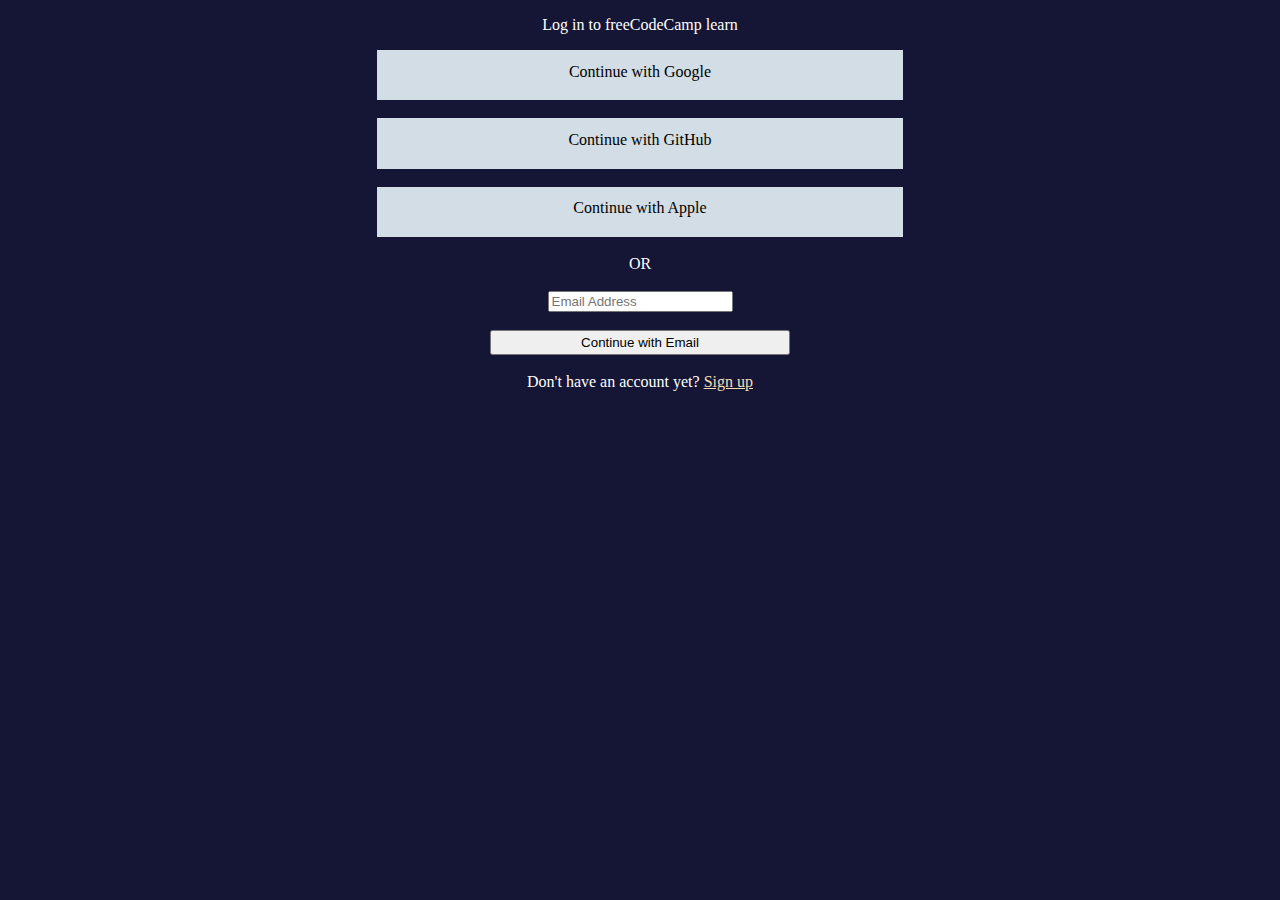
<file: signIn.html>
<!DOCTYPE html>
<html lang="en">
<head>
    <meta charset="UTF-8">
    <meta name="viewport" content="width=device-width, initial-scale=1.0">
    <title>Sign in</title>
    <link rel="stylesheet" href="signin.css" />
</head>
<body>
    <center>
        <header></header>
        <main>
            <div>
                <p>Log in to freeCodeCamp learn</p>
                <a href="" class="cont">Continue with Google</a><br />
                <a href="" class="cont">Continue with GitHub</a><br />
                <a href="" class="cont">Continue with Apple</a><br />
                OR<br /><br />
                <input type="email" placeholder="Email Address" /><br /><br />
                <input type="button" value="Continue with Email" style="display: block;height: 25px;width: 300px;padding: 1px;" /><br />
                Don't have an account yet? <a href="" style="color: wheat;">Sign up</a>
            </div>
        </main>
        <footer></footer>
    </center>
</body>
</html>
</file>
<file: style.css>
body{
    background-color:#151535;
    color: rgb(243, 246, 249);
}
nav {
    display: block;
    height: 40px;
    padding-top: 3px;
    padding-left: 5px;
}
.bluebg {
    background-color: #040423;
}
#headb {
    color: white;
    text-decoration: none;
    width: 75px;
    height: 40px;
    margin-left: 1250px;
}
#signin {
    background-color: rgb(234, 179, 50); 
    color: #151535;
    text-decoration: none;
    float: right;
    border-style: groove;
    border-color: #040423;
}
.graybg {
    background-color: #6e6e86;
}
.headings {
    text-align: center;
    font-size: 50px;
}
#subhead {
    font-size: 23px;
}
#btn {
    background-color: rgb(234, 179, 50);
    color: #151535;
    font-size: 25px;
    padding-top:0.5%;
    padding-bottom: 0.5%;
    padding-left: 5%;
    padding-right: 5%;
}
.alumInfo {
    font-size: 25px;
}
.alumExp {
    font-size: 20px;
}
.btns {
    display: block;
    width: 700px;
    height: 40px;
    font-size: 25px;
    text-decoration: none;
    padding: 10px;
    background-color: #6e6e86;
    color: white;
}
.btns:hover {
    background-color: white;
    color: #6e6e86;
}
.foot {
    margin-left: 350px;
    margin-right: 350px;
}
</file>
<file: signin.css>
.cont {
    display: block;
    width: 500px;
    height: 25px;
    padding: 1%;
    text-decoration: none;
    color: black;
    background-color: rgb(210, 221, 230);
}
body {
    background-color: #151535;
    color: white;
}
</file>
